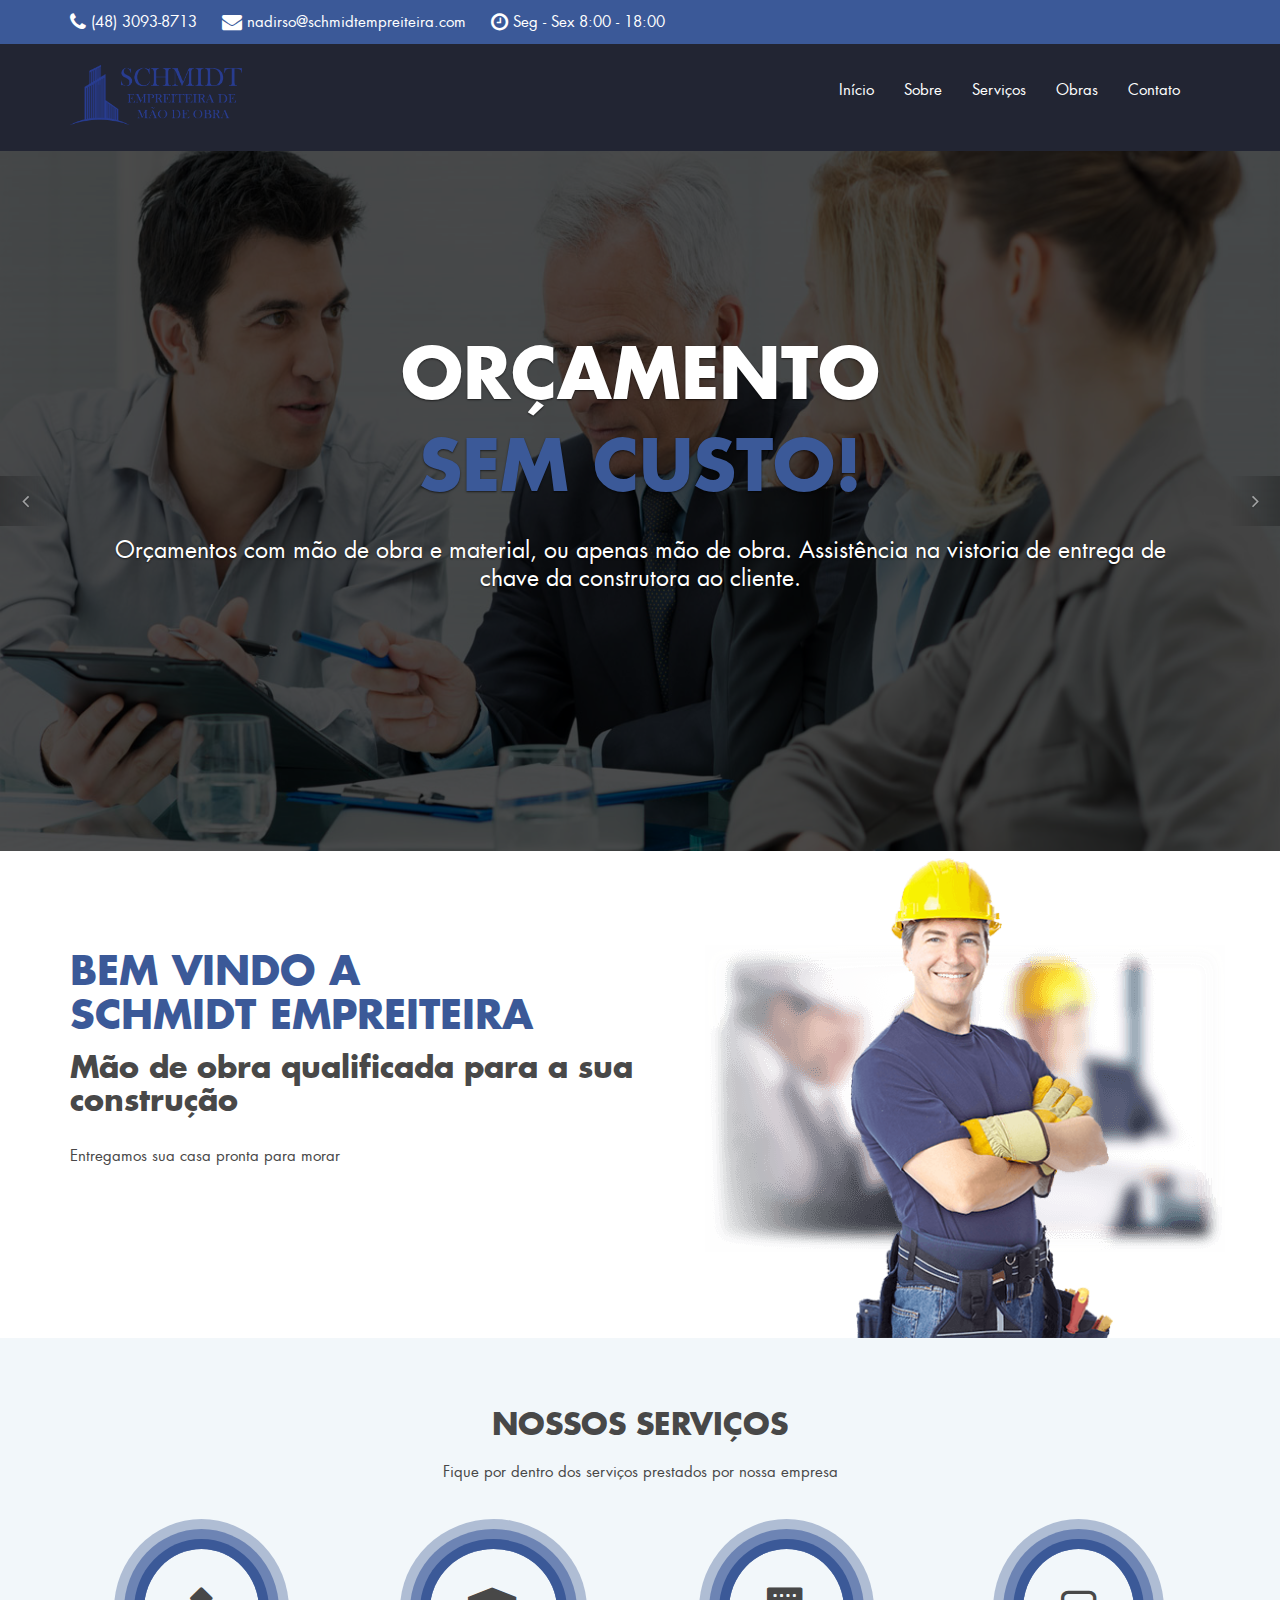
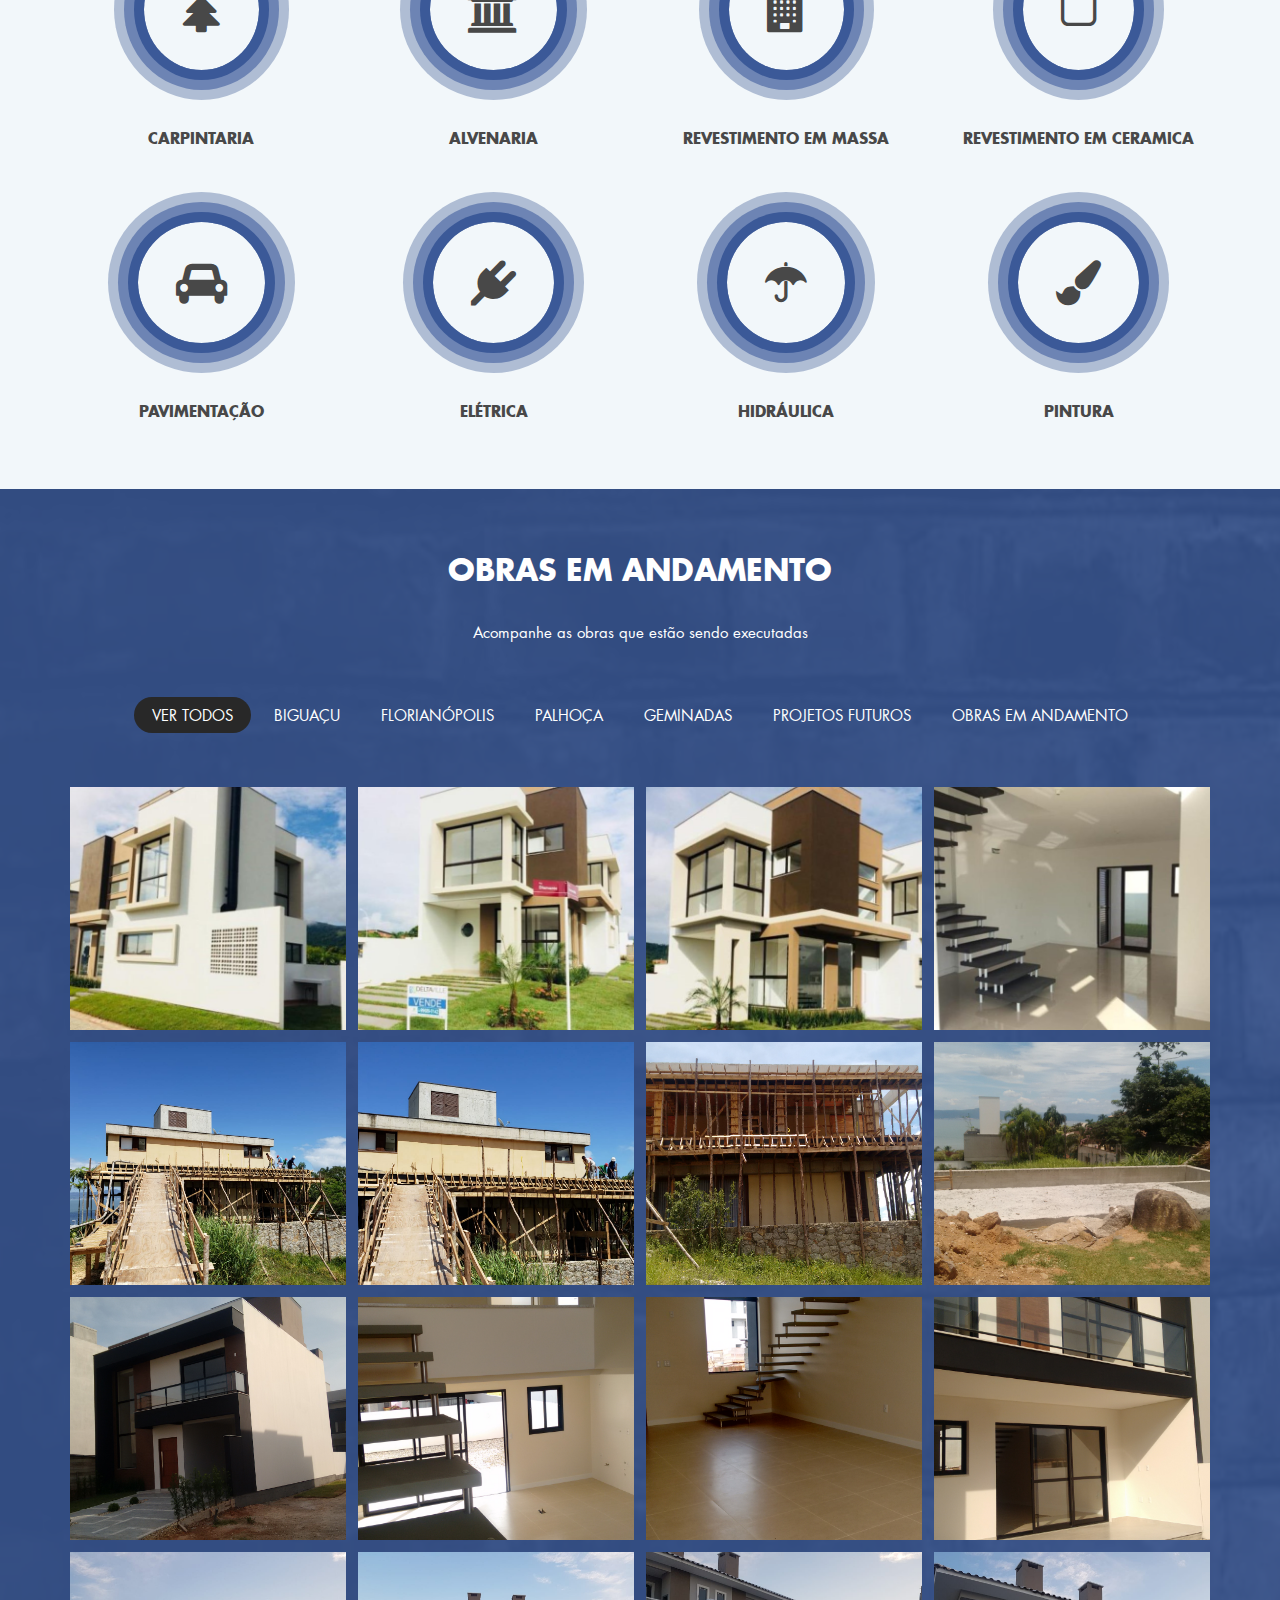
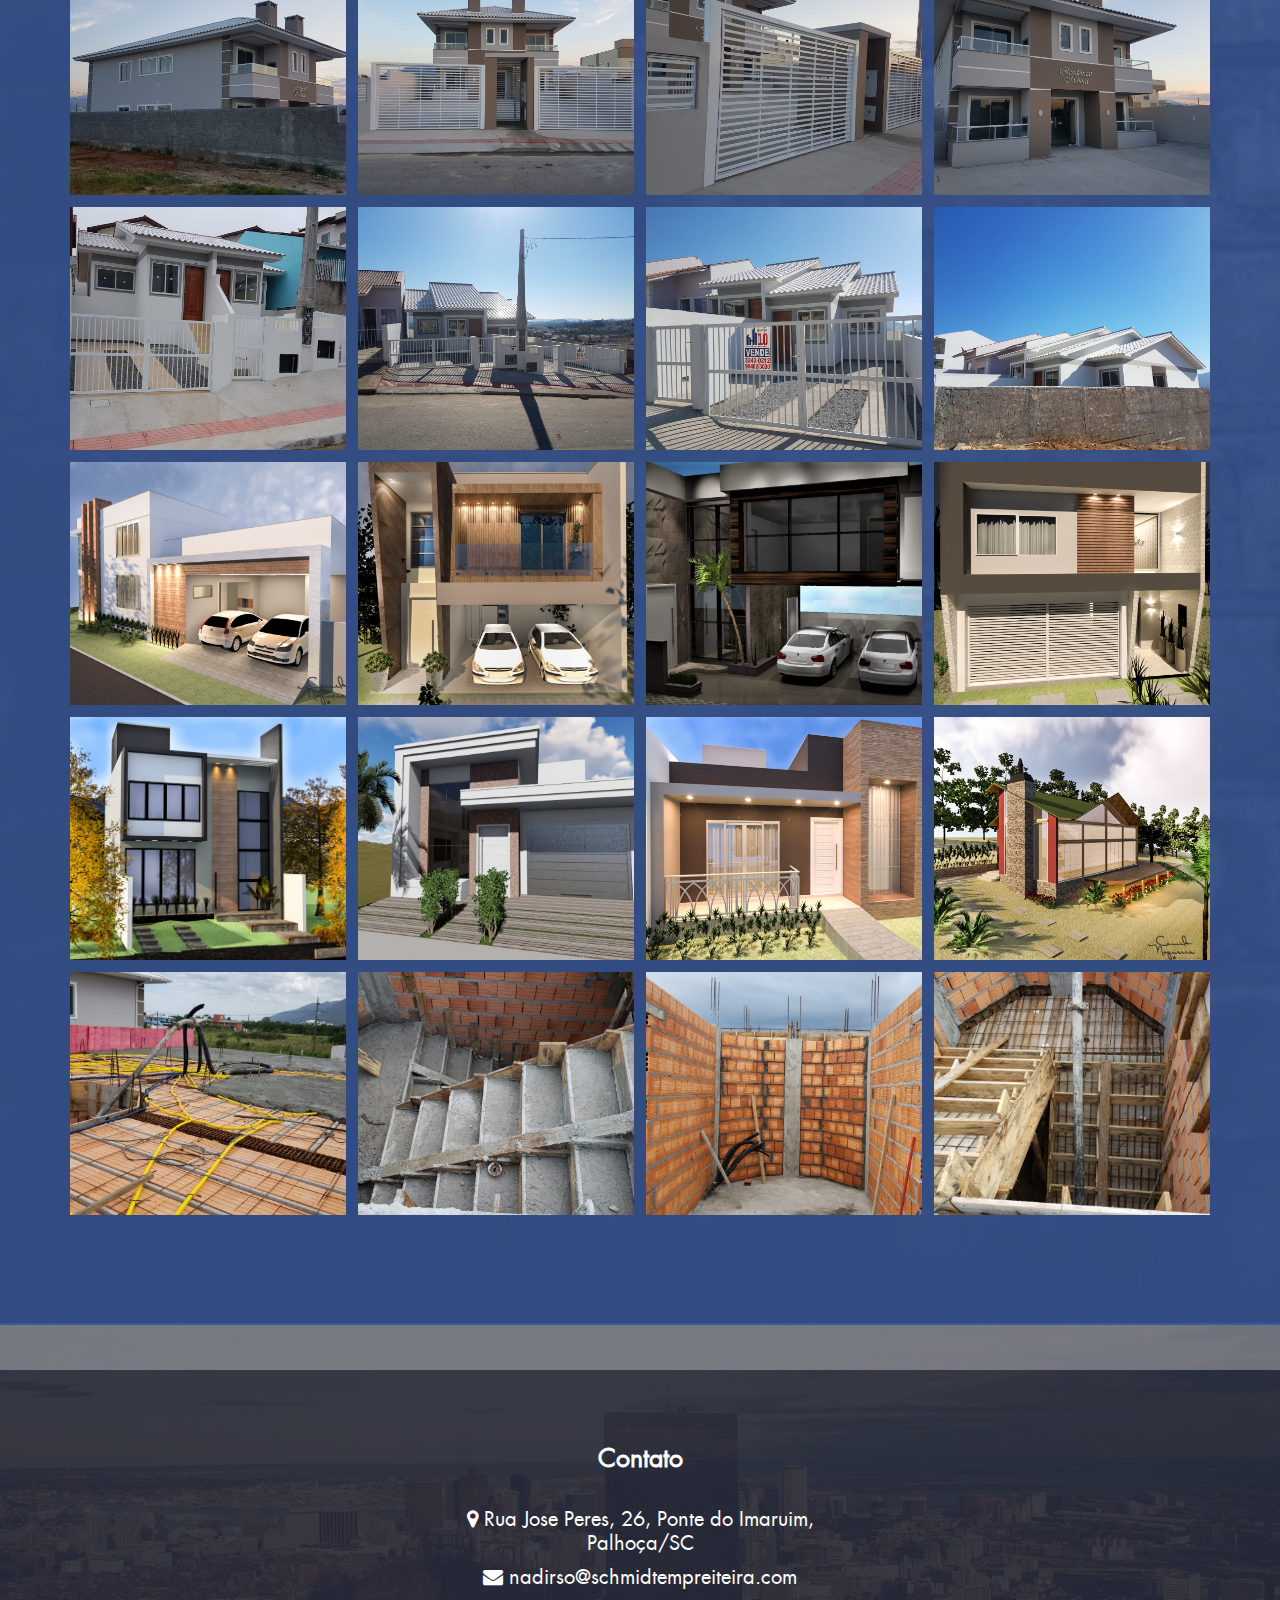
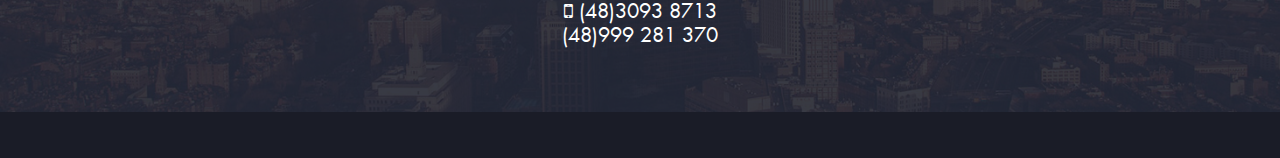
<file: index.html>
<!DOCTYPE html>
<!--[if IE 8]> <html lang="en" class="ie8"> <![endif]-->
<!--[if !IE]><!--> <html lang="en"> <!--<![endif]-->
    <head>
        <meta charset="utf-8">
        <title>Schmidt Empreiteira</title>
        <!-- Mobile Specific Meta -->
        <meta name="viewport" content="width=device-width, initial-scale=1, maximum-scale=1">
        <!-- Custom Fonts -->
        <link rel="stylesheet" href="custom-font/fonts.css" />
        <!-- Bootstrap -->
        <link rel="stylesheet" href="css/bootstrap.min.css" />
        <!-- Font Awesome -->
        <link rel="stylesheet" href="css/font-awesome.min.css" />
        <!-- Bootsnav -->
        <link rel="stylesheet" href="css/bootsnav.css">
        <!-- Fancybox -->
        <link rel="stylesheet" type="text/css" href="css/jquery.fancybox.css?v=2.1.5" media="screen" />	
        <!-- Custom stylesheet -->
        <link rel="stylesheet" href="css/custom.css" />

        <link rel="icon" type="img/ico" href="images/favicon.ico">
        <!--[if lt IE 9]>
                <script src="http://html5shim.googlecode.com/svn/trunk/html5.js"></script>
        <![endif]-->
    </head>
    <body>

        <!-- Preloader -->

        <div id="loading">
            <div id="loading-center">
                <div id="loading-center-absolute">
                    <div class="object"></div>
                    <div class="object"></div>
                    <div class="object"></div>
                    <div class="object"></div>
                    <div class="object"></div>
                    <div class="object"></div>
                    <div class="object"></div>
                    <div class="object"></div>
                    <div class="object"></div>
                    <div class="object"></div>
                </div>
            </div>
        </div>

        <!--End off Preloader -->

        <!-- Header -->
        <header>
            <!-- Top Navbar -->
            <div class="top_nav">
                <div class="container">
                    <ul class="list-inline info" align="center">
                        <li><a href="#"><span class="fa fa-phone"></span> (48) 3093-8713</a></li>
                        <li><a href="#"><span class="fa fa-envelope"></span> nadirso@schmidtempreiteira.com</a></li>
                        <li><a href="#"><span class="fa fa-clock-o"></span> Seg - Sex 8:00 - 18:00</a></li>
                    </ul>
                    <!--   <ul class="list-inline social_icon">
                     
                        <li><a href=""><span class="fa fa-facebook"></span></a></li>
                        <li><a href=""><span class="fa fa-twitter"></span></a></li>
                        <li><a href=""><span class="fa fa-behance"></span></a></li>
                        <li><a href=""><span class="fa fa-dribbble"></span></a></li>
                        <li><a href=""><span class="fa fa-linkedin"></span></a></li>
                        <li><a href=""><span class="fa fa-youtube"></span></a></li>4
                        
                    </ul>	-->		
                </div>
            </div><!-- Top Navbar end -->

            <!-- Navbar -->
            <nav class="navbar bootsnav">
                <!-- Top Search -->
               <!-- <div class="top-search">
                    <div class="container">
                        <div class="input-group">
                            <span class="input-group-addon"><i class="fa fa-search"></i></span>
                            <input type="text" class="form-control" placeholder="Search">
                            <span class="input-group-addon close-search"><i class="fa fa-times"></i></span>
                        </div>
                    </div>
                </div>-->

                <div class="container">
                    <!-- Atribute Navigation -->
                    <div class="attr-nav">
                       <!-- <ul>
                            <li class="search"><a href="#"><i class="fa fa-search"></i></a></li>
                        </ul>-->
                    </div>
                    <!-- Header Navigation -->
                    <div class="navbar-header">
                        <button type="button" class="navbar-toggle" data-toggle="collapse" data-target="#navbar-menu">
                            <i class="fa fa-bars"></i>
                        </button>
                        <a class="navbar-brand" href=""><img class="logo" src="images/logo.png" alt=""></a>
                    </div>
                    <!-- Navigation -->
                    <div class="collapse navbar-collapse" id="navbar-menu">
                        <ul class="nav navbar-nav menu">
                            <li><a href="">Início</a></li>                    
                            <li><a href="#about">Sobre</a></li>
                            <li><a href="#services">Serviços</a></li>
                            <li><a href="#portfolio">Obras</a></li>
                            <li><a href="#contact_form">Contato</a></li>
                        </ul>
                    </div>
                </div>   
            </nav><!-- Navbar end -->
        </header><!-- Header end -->


        <section id="home" class="home">
            <!-- Carousel -->
            <div id="carousel" class="carousel slide" data-ride="carousel">
                <!-- Carousel-inner -->
                <div class="carousel-inner" role="listbox">
                    <div class="item active">
                        <img src="images/slider_img.jpg" alt="Construction">
                        <div class="overlay">
                            <div class="carousel-caption">
                                <br><br><br><br>
                                <h1>Orçamento</h1>
                                <h1 class="second_heading">Sem Custo!</h1>
                                <p>Orçamentos com mão de obra e material, ou apenas mão  de obra.
                                Assistência  na vistoria de entrega de chave da construtora ao cliente.
                                </p>
                               <!--<a  class="btn know_btn">know more</a>
                                <a  class="btn know_btn">view project</a>-->
                            </div>					
                        </div>
                    </div>
                    <div class="item">
                        <img src="images/slider_img2.jpg" alt="Construction">
                        <div class="overlay">
                            <div class="carousel-caption">
                                <br><br><br><br>
                                <h1>Mão de obra</h1>
                                <h1 class="second_heading">Qualificada</h1>
                                <p>Especializada em construção e reformas de pequeno, médio e grande porte.
                                Tenha a disposição uma equipe de proficionais experientes e aǵeis.
                                </p>
                                <!--<a  class="btn know_btn">know more</a>
                                <a  class="btn know_btn">view project</a>-->
                            </div>					
                        </div>
                    </div>
                    <!-- <div class="item">
                        <img src="images/slider_img3.jpg" alt="Construction">
                        <div class="overlay">
                            <div class="carousel-caption">
                                <br><br><br><br>
                                <h1>Assistência</h1>
                                <h1 class="second_heading">Diferenciada</h1>
                                <p>Auxiliamos na vistoria e na entrega das chaves da sua casa ou apartamento
                                da construtora até você, sem burocracias e demora!
                                </p>
                            </div>					
                        </div>
                    </div> -->
                </div><!-- Carousel-inner end -->



                <!-- Controls -->
                <a class="left carousel-control" href="#carousel" role="button" data-slide="prev">
                    <span class="fa fa-angle-left" aria-hidden="true"></span>
                    <span class="sr-only">Anterior</span>
                </a>
                <a class="right carousel-control" href="#carousel" role="button" data-slide="next">
                    <span class="fa fa-angle-right" aria-hidden="true"></span>
                    <span class="sr-only">Próximo</span>
                </a>
            </div><!-- Carousel end-->

        </section>


        <!-- About -->
        <section id="about">
            <div class="container about_bg">
                <div class="row">
                    <div class="col-lg-7 col-md-6">
                        <div class="about_content">
                            <h2>Bem vindo a <br>Schmidt Empreiteira</h2>
                            <h3>Mão de obra qualificada para a sua construção</h3>
                            <p>Entregamos sua casa pronta para morar</p>
                            <p></p>
                           <!-- <a  class="btn know_btn">know more</a>-->
                        </div>
                    </div>
                    <div class="col-lg-3 col-md-6 col-lg-offset-1">
                        <div class="about_banner">
                            <img src="images/man.png" alt="" />
                        </div>
                    </div>
                </div>
            </div>
        </section><!-- About end -->

        <!-- Why us -->
        <section id="why_us">
            <div class="container text-center">
                <div class="row">
                    <div class="col-md-8 col-md-offset-2">
                        <div class="head_title">
                            <h2>Nossos Serviços</h2>
                            <p>Fique por dentro dos serviços prestados por nossa empresa</p>
                        </div>
                    </div>
                </div>
                <div class="row">
                    <div class="col-md-3 col-sm-6">
                        <div class="why_us_item">
                            <span class="fa fa-tree"></span>
                            <h4>Carpintaria</h4>
                            <!-- <p>Algum texto aqui</p> -->
                        </div>
                    </div>
                    <div class="col-md-3 col-sm-6">
                        <div class="why_us_item">
                            <span class="fa fa-university"></span>
                            <h4>Alvenaria</h4>
                            <!-- <p>Algum texto aqui</p> -->
                        </div>
                    </div>
                    <div class="col-md-3 col-sm-6">
                        <div class="why_us_item">
                            <span class="fa fa-building"></span>
                            <h4>Revestimento em massa</h4>
                            <!-- <p>Algum texto aqui</p> -->
                        </div>
                    </div>
                    <div class="col-md-3 col-sm-6">
                        <div class="why_us_item">
                            <span class="fa fa-square-o"></span>
                            <h4>Revestimento em ceramica</h4>
                            <!-- <p>Algum texto aqui</p> -->
                        </div>
                    </div>
                </div>
                <div class="row">
                    <div class="col-md-3 col-sm-6">
                        <div class="why_us_item">
                            <span class="fa fa-car"></span>
                            <h4>Pavimentação</h4>
                             <!-- <p>Algum texto aqui</p> -->
                        </div>
                    </div>
                    <div class="col-md-3 col-sm-6">
                        <div class="why_us_item">
                            <span class="fa fa-plug"></span>
                            <h4>Elétrica</h4>
                            <!-- <p>Algum texto aqui</p> -->
                        </div>
                    </div>
                    <div class="col-md-3 col-sm-6">
                        <div class="why_us_item">
                            <span class="fa fa-umbrella"></span>
                            <h4>Hidráulica</h4>
                            <!-- <p>Algum texto aqui</p> -->

                        </div>
                    </div>
                    <div class="col-md-3 col-sm-6">
                        <div class="why_us_item">
                            <span class="fa fa-paint-brush"></span>
                            <h4>Pintura</h4>
                            <!-- <p>Algum texto aqui</p> -->
                        </div>
                    </div>
                </div>
            </div>
        </section><!-- Why us end -->

        <!-- Services -->
       <!-- <section id="services">
            <div class="container">
                <h2>OUR SERVICES</h2>
                <div class="row">
                    <div class="col-md-4">
                        <div class="service_item">
                            <img src="images/service_img1.jpg" alt="Our Services" />
                            <h3>CONSTRUCTION MANAGEMENT</h3>
                            <p>Nemo enim ipsam voluptatem quia voluptas sit aspernatur aut odit aut fugit, sed quia consequuntur magni dolores eos qui ratione voluptatem sequi nesciunt. Neque porro quisquam est, qui dolorem ipsum quia dolor sit amet, consectetur, adipisci velit,</p>
                            <a href="#services" class="btn know_btn">know more</a>
                        </div>
                    </div>
                    <div class="col-md-4">
                        <div class="service_item">
                            <img src="images/service_img2.jpg" alt="Our Services" />
                            <h3>RENOVATION</h3>
                            <p>Nemo enim ipsam voluptatem quia voluptas sit aspernatur aut odit aut fugit, sed quia consequuntur magni dolores eos qui ratione voluptatem sequi nesciunt. Neque porro quisquam est, qui dolorem ipsum quia dolor sit amet, consectetur, adipisci velit,</p>
                            <a href="#services" class="btn know_btn">know more</a>
                        </div>
                    </div>
                    <div class="col-md-4">
                        <div class="service_item">
                            <img src="images/service_img3.jpg" alt="Our Services" />
                            <h3>ARCHITECTURE</h3>
                            <p>Nemo enim ipsam voluptatem quia voluptas sit aspernatur aut odit aut fugit, sed quia consequuntur magni dolores eos qui ratione voluptatem sequi nesciunt. Neque porro quisquam est, qui dolorem ipsum quia dolor sit amet, consectetur, adipisci velit,</p>
                            <a href="#services" class="btn know_btn">know more</a>
                        </div>
                    </div>
                </div>
            </div>-->
        </section><!-- Services end -->

        <!-- Portfolio -->
        <section id="portfolio">
            <div class="container portfolio_area text-center">
                <h2>Obras em andamento</h2>
                <p>Acompanhe as obras que estão sendo executadas</p>

                <div id="filters">  
                    <button class="button is-checked" data-filter="*">Ver Todos</button>
                    <button class="button" data-filter=".biguacu">Biguaçu</button>
                    <button class="button" data-filter=".fpolis">Florianópolis</button>
                    <button class="button" data-filter=".palhoca">Palhoça</button>
                    <button class="button" data-filter=".geminadas">Geminadas</button>
                    <button class="button" data-filter=".futuros">Projetos Futuros</button>
                    <button class="button" data-filter=".andamento">Obras em Andamento</button>
                </div>
                <!-- Portfolio grid -->		
                <div class="grid">
                    <div class="grid-sizer"></div>
                    <!-- <div class="grid-item grid-item--width2 grid-item--height2 buildings plumbing interior">
                        <img alt="" src="images/portfolio/1.jpg" >
                        <div class="portfolio_hover_area">
                            <a class="fancybox" href="images/portfolio/1.jpg" data-fancybox-group="gallery" title="Lorem ipsum dolor sit amet"><span class="fa fa-search"></span></a>
                        </div>  
                    </div> -->


                    <!-- biguacu -->

                    <div class="grid-item biguacu">
                        <img alt="" src="images/portfolio/brisas/1.jpg" >
                        <div class="portfolio_hover_area">
                            <a class="fancybox" href="images/portfolio/brisas/1.jpg" data-fancybox-group="gallery" title=""><span class="fa fa-search"></span></a>
                            <!--<a href="#"><span class="fa fa-link"></span></a>-->
                        </div>   
                    </div>
                    <div class="grid-item biguacu">
                        <img alt="" src="images/portfolio/brisas/2.jpg" >
                        <div class="portfolio_hover_area">
                            <a class="fancybox" href="images/portfolio/brisas/2.jpg" data-fancybox-group="gallery" title=""><span class="fa fa-search"></span></a>
                            <!--<a href="#"><span class="fa fa-link"></span></a>-->
                        </div>   
                    </div>
                    <div class="grid-item biguacu">
                        <img alt="" src="images/portfolio/brisas/3.jpg" >
                        <div class="portfolio_hover_area">
                            <a class="fancybox" href="images/portfolio/brisas/3.jpg" data-fancybox-group="gallery" title=""><span class="fa fa-search"></span></a>
                            <!--<a href="#"><span class="fa fa-link"></span></a>-->
                        </div>   
                    </div>
                    <div class="grid-item biguacu">
                        <img alt="" src="images/portfolio/brisas/4.jpg" >
                        <div class="portfolio_hover_area">
                            <a class="fancybox" href="images/portfolio/brisas/4.jpg" data-fancybox-group="gallery" title=""><span class="fa fa-search"></span></a>
                            <!--<a href="#"><span class="fa fa-link"></span></a>-->
                        </div>   
                    </div>

                     <!-- fpolis -->

                     <div class="grid-item fpolis">
                        <img alt="" src="images/portfolio/cacupe/1.jpg" >
                        <div class="portfolio_hover_area">
                            <a class="fancybox" href="images/portfolio/cacupe/1.jpg" data-fancybox-group="gallery" title=""><span class="fa fa-search"></span></a>
                            <!--<a href="#"><span class="fa fa-link"></span></a>-->
                        </div>   
                    </div>
                    <div class="grid-item fpolis">
                        <img alt="" src="images/portfolio/cacupe/2.jpg" >
                        <div class="portfolio_hover_area">
                            <a class="fancybox" href="images/portfolio/cacupe/2.jpg" data-fancybox-group="gallery" title=""><span class="fa fa-search"></span></a>
                            <!--<a href="#"><span class="fa fa-link"></span></a>-->
                        </div>   
                    </div>
                    <div class="grid-item fpolis">
                        <img alt="" src="images/portfolio/cacupe/3.jpg" >
                        <div class="portfolio_hover_area">
                            <a class="fancybox" href="images/portfolio/cacupe/3.jpg" data-fancybox-group="gallery" title=""><span class="fa fa-search"></span></a>
                            <!--<a href="#"><span class="fa fa-link"></span></a>-->
                        </div>   
                    </div>
                    <div class="grid-item fpolis">
                        <img alt="" src="images/portfolio/cacupe/4.jpg" >
                        <div class="portfolio_hover_area">
                            <a class="fancybox" href="images/portfolio/cacupe/4.jpg" data-fancybox-group="gallery" title=""><span class="fa fa-search"></span></a>
                            <!--<a href="#"><span class="fa fa-link"></span></a>-->
                        </div>   
                    </div>

                     <!-- biguacu -->

                     <div class="grid-item biguacu">
                        <img alt="" src="images/portfolio/garden/1.jpg" >
                        <div class="portfolio_hover_area">
                            <a class="fancybox" href="images/portfolio/garden/1.jpg" data-fancybox-group="gallery" title=""><span class="fa fa-search"></span></a>
                            <!--<a href="#"><span class="fa fa-link"></span></a>-->
                        </div>   
                    </div>
                    <div class="grid-item biguacu">
                        <img alt="" src="images/portfolio/garden/2.jpg" >
                        <div class="portfolio_hover_area">
                            <a class="fancybox" href="images/portfolio/garden/2.jpg" data-fancybox-group="gallery" title=""><span class="fa fa-search"></span></a>
                            <!--<a href="#"><span class="fa fa-link"></span></a>-->
                        </div>   
                    </div>
                    <div class="grid-item biguacu">
                        <img alt="" src="images/portfolio/garden/3.jpg" >
                        <div class="portfolio_hover_area">
                            <a class="fancybox" href="images/portfolio/garden/3.jpg" data-fancybox-group="gallery" title=""><span class="fa fa-search"></span></a>
                            <!--<a href="#"><span class="fa fa-link"></span></a>-->
                        </div>   
                    </div>
                    <div class="grid-item biguacu">
                        <img alt="" src="images/portfolio/garden/4.jpg" >
                        <div class="portfolio_hover_area">
                            <a class="fancybox" href="images/portfolio/garden/4.jpg" data-fancybox-group="gallery" title=""><span class="fa fa-search"></span></a>
                            <!--<a href="#"><span class="fa fa-link"></span></a>-->
                        </div>   
                    </div>

                     <!-- palhoca -->

                     <div class="grid-item palhoca">
                        <img alt="" src="images/portfolio/novapalhoca/1.jpg" >
                        <div class="portfolio_hover_area">
                            <a class="fancybox" href="images/portfolio/novapalhoca/1.jpg" data-fancybox-group="gallery" title=""><span class="fa fa-search"></span></a>
                            <!--<a href="#"><span class="fa fa-link"></span></a>-->
                        </div>   
                    </div>
                    <div class="grid-item palhoca">
                        <img alt="" src="images/portfolio/novapalhoca/2.jpg" >
                        <div class="portfolio_hover_area">
                            <a class="fancybox" href="images/portfolio/novapalhoca/2.jpg" data-fancybox-group="gallery" title=""><span class="fa fa-search"></span></a>
                            <!--<a href="#"><span class="fa fa-link"></span></a>-->
                        </div>   
                    </div>
                    <div class="grid-item palhoca">
                        <img alt="" src="images/portfolio/novapalhoca/3.jpg" >
                        <div class="portfolio_hover_area">
                            <a class="fancybox" href="images/portfolio/novapalhoca/3.jpg" data-fancybox-group="gallery" title=""><span class="fa fa-search"></span></a>
                            <!--<a href="#"><span class="fa fa-link"></span></a>-->
                        </div>   
                    </div>
                    <div class="grid-item palhoca">
                        <img alt="" src="images/portfolio/novapalhoca/4.jpg" >
                        <div class="portfolio_hover_area">
                            <a class="fancybox" href="images/portfolio/novapalhoca/4.jpg" data-fancybox-group="gallery" title=""><span class="fa fa-search"></span></a>
                            <!--<a href="#"><span class="fa fa-link"></span></a>-->
                        </div>   
                    </div>

                     <!-- geminadas -->

                     <div class="grid-item geminadas">
                        <img alt="" src="images/portfolio/geminadas/1.jpg" >
                        <div class="portfolio_hover_area">
                            <a class="fancybox" href="images/portfolio/geminadas/1.jpg" data-fancybox-group="gallery" title=""><span class="fa fa-search"></span></a>
                            <!--<a href="#"><span class="fa fa-link"></span></a>-->
                        </div>   
                    </div>
                    <div class="grid-item geminadas">
                        <img alt="" src="images/portfolio/geminadas/2.jpg" >
                        <div class="portfolio_hover_area">
                            <a class="fancybox" href="images/portfolio/geminadas/2.jpg" data-fancybox-group="gallery" title=""><span class="fa fa-search"></span></a>
                            <!--<a href="#"><span class="fa fa-link"></span></a>-->
                        </div>   
                    </div>
                    <div class="grid-item geminadas">
                        <img alt="" src="images/portfolio/geminadas/3.jpg" >
                        <div class="portfolio_hover_area">
                            <a class="fancybox" href="images/portfolio/geminadas/3.jpg" data-fancybox-group="gallery" title=""><span class="fa fa-search"></span></a>
                            <!--<a href="#"><span class="fa fa-link"></span></a>-->
                        </div>   
                    </div>
                    <div class="grid-item geminadas">
                        <img alt="" src="images/portfolio/geminadas/4.jpg" >
                        <div class="portfolio_hover_area">
                            <a class="fancybox" href="images/portfolio/geminadas/4.jpg" data-fancybox-group="gallery" title=""><span class="fa fa-search"></span></a>
                            <!--<a href="#"><span class="fa fa-link"></span></a>-->
                        </div>   
                    </div>

                     <!-- futuros -->

                     <div class="grid-item futuros">
                        <img alt="" src="images/portfolio/futuros/1.jpg" >
                        <div class="portfolio_hover_area">
                            <a class="fancybox" href="images/portfolio/futuros/1.jpg" data-fancybox-group="gallery" title=""><span class="fa fa-search"></span></a>
                            <!--<a href="#"><span class="fa fa-link"></span></a>-->
                        </div>   
                    </div>
                    <div class="grid-item futuros">
                        <img alt="" src="images/portfolio/futuros/2.jpg" >
                        <div class="portfolio_hover_area">
                            <a class="fancybox" href="images/portfolio/futuros/2.jpg" data-fancybox-group="gallery" title=""><span class="fa fa-search"></span></a>
                            <!--<a href="#"><span class="fa fa-link"></span></a>-->
                        </div>   
                    </div>
                    <div class="grid-item futuros">
                        <img alt="" src="images/portfolio/futuros/3.jpg" >
                        <div class="portfolio_hover_area">
                            <a class="fancybox" href="images/portfolio/futuros/3.jpg" data-fancybox-group="gallery" title=""><span class="fa fa-search"></span></a>
                            <!--<a href="#"><span class="fa fa-link"></span></a>-->
                        </div>   
                    </div>
                    <div class="grid-item futuros">
                        <img alt="" src="images/portfolio/futuros/4.jpg" >
                        <div class="portfolio_hover_area">
                            <a class="fancybox" href="images/portfolio/futuros/4.jpg" data-fancybox-group="gallery" title=""><span class="fa fa-search"></span></a>
                            <!--<a href="#"><span class="fa fa-link"></span></a>-->
                        </div>   
                    </div>

                    
                    <div class="grid-item futuros">
                        <img alt="" src="images/portfolio/futuros/5.jpg" >
                        <div class="portfolio_hover_area">
                            <a class="fancybox" href="images/portfolio/futuros/5.jpg" data-fancybox-group="gallery" title=""><span class="fa fa-search"></span></a>
                            <!--<a href="#"><span class="fa fa-link"></span></a>-->
                        </div>   
                    </div>
                    <div class="grid-item futuros">
                        <img alt="" src="images/portfolio/futuros/6.jpg" >
                        <div class="portfolio_hover_area">
                            <a class="fancybox" href="images/portfolio/futuros/6.jpg" data-fancybox-group="gallery" title=""><span class="fa fa-search"></span></a>
                            <!--<a href="#"><span class="fa fa-link"></span></a>-->
                        </div>   
                    </div>
                    <div class="grid-item futuros">
                        <img alt="" src="images/portfolio/futuros/7.jpg" >
                        <div class="portfolio_hover_area">
                            <a class="fancybox" href="images/portfolio/futuros/7.jpg" data-fancybox-group="gallery" title=""><span class="fa fa-search"></span></a>
                            <!--<a href="#"><span class="fa fa-link"></span></a>-->
                        </div>   
                    </div>
                    <div class="grid-item futuros">
                        <img alt="" src="images/portfolio/futuros/8.jpg" >
                        <div class="portfolio_hover_area">
                            <a class="fancybox" href="images/portfolio/futuros/8.jpg" data-fancybox-group="gallery" title=""><span class="fa fa-search"></span></a>
                            <!--<a href="#"><span class="fa fa-link"></span></a>-->
                        </div>   
                    </div>

                    <div class="grid-item andamento">
                        <img alt="" src="images/portfolio/andamento/1.jpg" >
                        <div class="portfolio_hover_area">
                            <a class="fancybox" href="images/portfolio/andamento/1.jpg" data-fancybox-group="gallery" title=""><span class="fa fa-search"></span></a>
                            <!--<a href="#"><span class="fa fa-link"></span></a>-->
                        </div>   
                    </div>
                    <div class="grid-item andamento">
                        <img alt="" src="images/portfolio/andamento/2.jpg" >
                        <div class="portfolio_hover_area">
                            <a class="fancybox" href="images/portfolio/andamento/2.jpg" data-fancybox-group="gallery" title=""><span class="fa fa-search"></span></a>
                            <!--<a href="#"><span class="fa fa-link"></span></a>-->
                        </div>   
                    </div>
                    <div class="grid-item andamento">
                        <img alt="" src="images/portfolio/andamento/3.jpg" >
                        <div class="portfolio_hover_area">
                            <a class="fancybox" href="images/portfolio/andamento/3.jpg" data-fancybox-group="gallery" title=""><span class="fa fa-search"></span></a>
                            <!--<a href="#"><span class="fa fa-link"></span></a>-->
                        </div>   
                    </div>
                    <div class="grid-item andamento">
                        <img alt="" src="images/portfolio/andamento/4.jpg" >
                        <div class="portfolio_hover_area">
                            <a class="fancybox" href="images/portfolio/andamento/4.jpg" data-fancybox-group="gallery" title=""><span class="fa fa-search"></span></a>
                            <!--<a href="#"><span class="fa fa-link"></span></a>-->
                        </div>   
                    </div>


             
                </div><!-- Portfolio grid end -->
            </div>
        </section><!-- Portfolio end -->

        <!-- Testimonial -->
        <!--<section id="testimonial">
            <div class="container text-center testimonial_area">
                <h2>Avaliação de Clientes</h2>
                <p>Veja aqui a opinião de alguns clientes sobre o nosso trabalho</p>

                <div class="row">
                    <div class="col-md-4">
                        <div class="testimonial_item">
                            <div class="testimonial_content text-left">
                                <p>Adorei o serviço! Ficou pronto antes do prometido, recomendo</p>
                            </div>
                            <img src="images/testimonial_img3.png" alt="Testimonial" />
                            <p class="worker_name">john smith</p>
                        </div>
                    </div>
                    <div class="col-md-4">
                        <div class="testimonial_item">
                            <div class="testimonial_content">
                                <p>Ótimo trabalho, gostei muito do que foi feito, estou muito satisfeito</p>
                            </div>
                            <img src="images/testimonial_img2.png" alt="Testimonial" />
                            <p class="worker_name">marcos josé</p>
                        </div>
                    </div>
                    <div class="col-md-4">
                        <div class="testimonial_item">
                            <div class="testimonial_content">
                                <p>Trabalho exercido com muita dedicação, estou satisfeito</p>
                            </div>
                            <img src="images/testimonial_img1.png" alt="Testimonial" />
                            <p class="worker_name">Aline Martins</p>
                        </div>
                    </div>
                </div>
            </div>
        </section>
        --><!-- Testimonial end -->

        <!-- Contact form -->
       <!-- <section id="contact_form">
            <div class="container">
                <div class="row">
                    <div class="col-md-6">
                        <h2>Do you have any questions?</h2>
                        <h2 class="second_heading">Feel free to contact us!</h2>
                    </div>
                    <form role="form" class="form-inline text-right col-md-6" >
                        <div class="form-group">
                            <input type="text" class="form-control" id="name" placeholder="Name">
                        </div>
                        <div class="form-group">
                            <input type="email" class="form-control" id="email" placeholder="Email">
                        </div>
                        <div class="form-group">
                            <textarea class="form-control" rows="5" id="msg" placeholder="Message"></textarea>
                        </div>
                        <button type="submit" class="btn submit_btn">Submit</button>
                    </form>				
                </div>
            </div>
        </section>-->
        <!-- Contact form end -->

        <!-- Footer -->
        <footer>
            <!-- Footer top -->
            <div class="container footer_top">
                <div class="row">
                    <div class="col-lg-4" >
                    </div>
                    <div class="col-lg-4" align="center">
                        <div class="footer_item">
                            <h4>Contato</h4>
                            <ul class="list-unstyled ">
                                <li><p><span class="fa fa-map-marker"></span>   Rua Jose Peres, 26, Ponte do Imaruim, Palhoça/SC</p></li>
                                <li><p><span class="fa fa-envelope"></span>   nadirso@schmidtempreiteira.com</p></li>
                                <li><p><span class="fa fa-mobile"></span>   (48)3093 8713 <br />(48)999 281 370</p></li>
                            </ul>
                        </div>
                    </div>
                </div>
            </div><!-- Footer top end -->

            <!-- Footer bottom -->
            <div class="footer_bottom text-center">
               <!-- <p class="wow fadeInRight">
                    Made with 
                    <i class="fa fa-heart"></i>
                    by 
                    <a target="_blank" href="http://bootstrapthemes.co">Bootstrap Themes</a> 
                    2016. All Rights Reserved
                </p>-->
            </div><!-- Footer bottom end -->
        </footer><!-- Footer end -->

        <!-- JavaScript -->
        <script src="js/jquery-1.12.1.min.js"></script>
        <script src="js/bootstrap.min.js"></script>

        <!-- Bootsnav js -->
        <script src="js/bootsnav.js"></script>

        <!-- JS Implementing Plugins -->
        <script src="js/isotope.js"></script>
        <script src="js/isotope-active.js"></script>
        <script src="js/jquery.fancybox.js?v=2.1.5"></script>

        <script src="js/jquery.scrollUp.min.js"></script>

        <script src="js/main.js"></script>
    </body>	
</html>
</file>
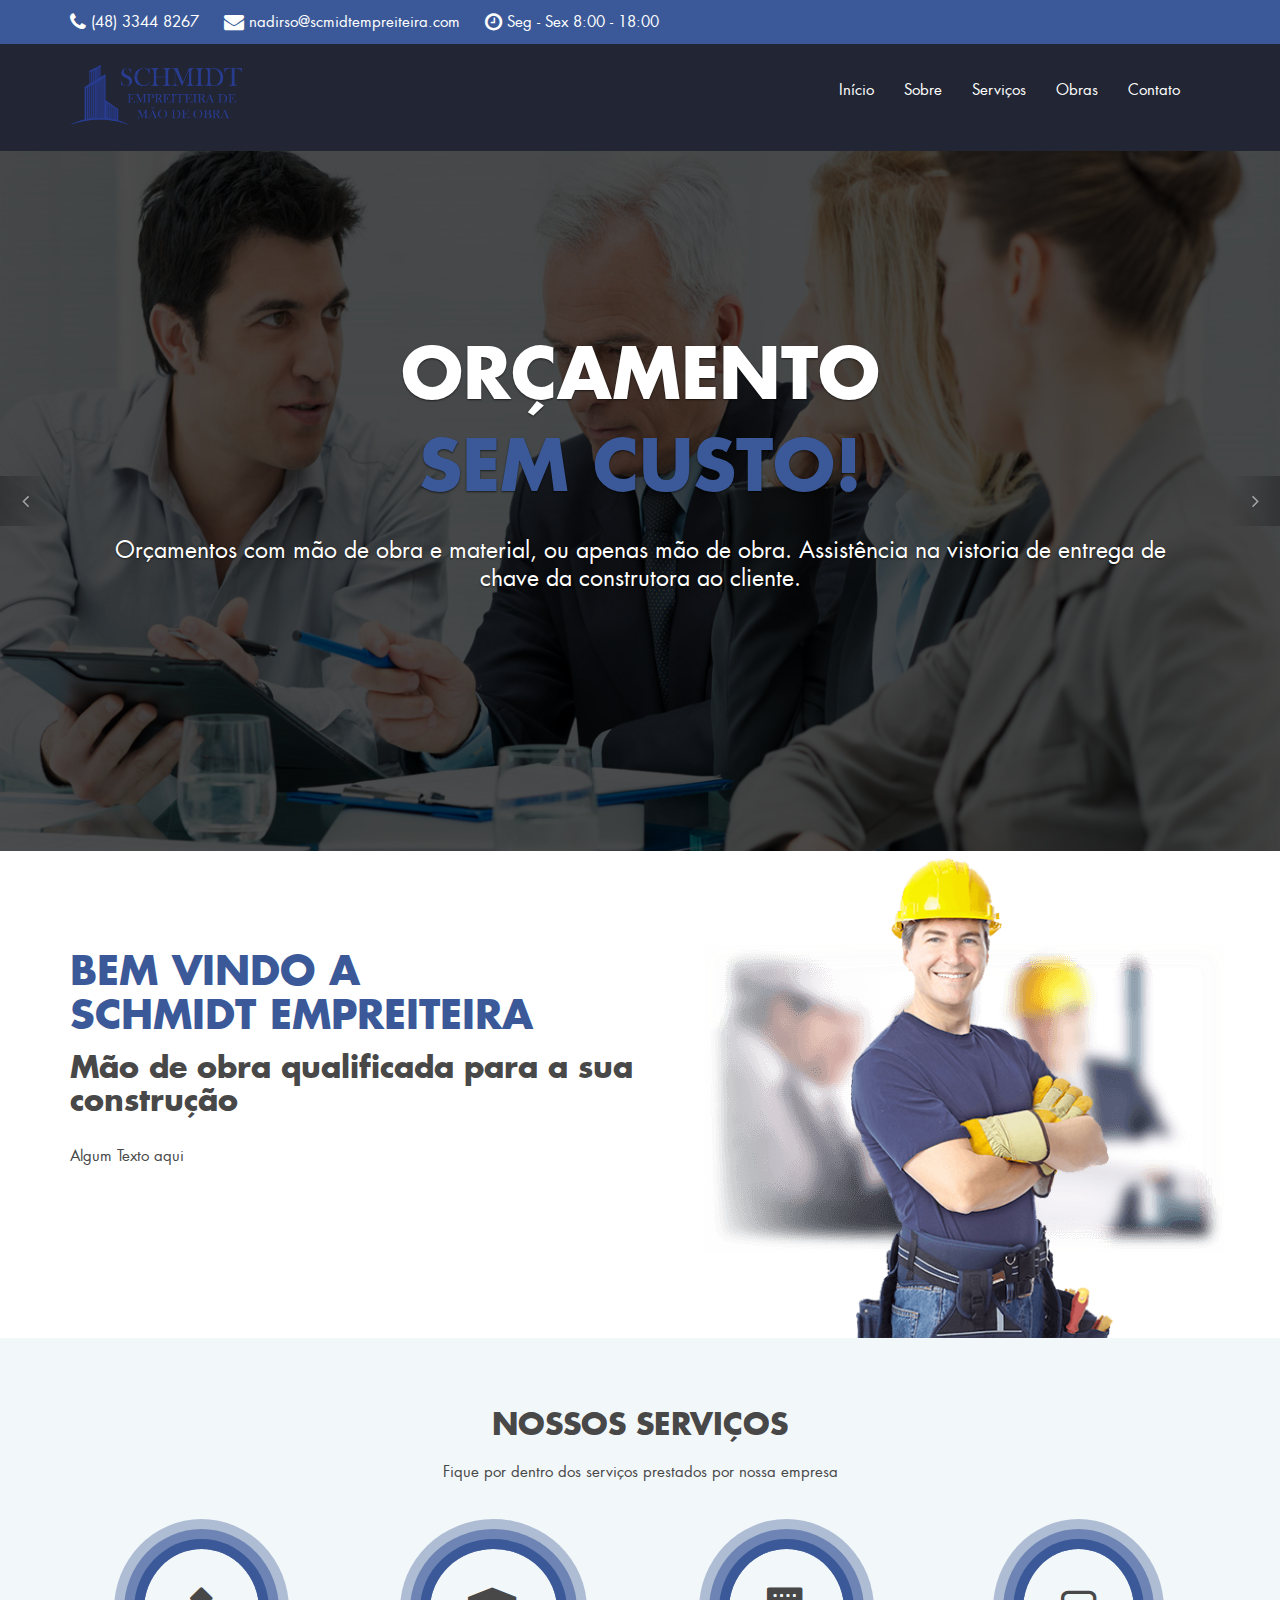
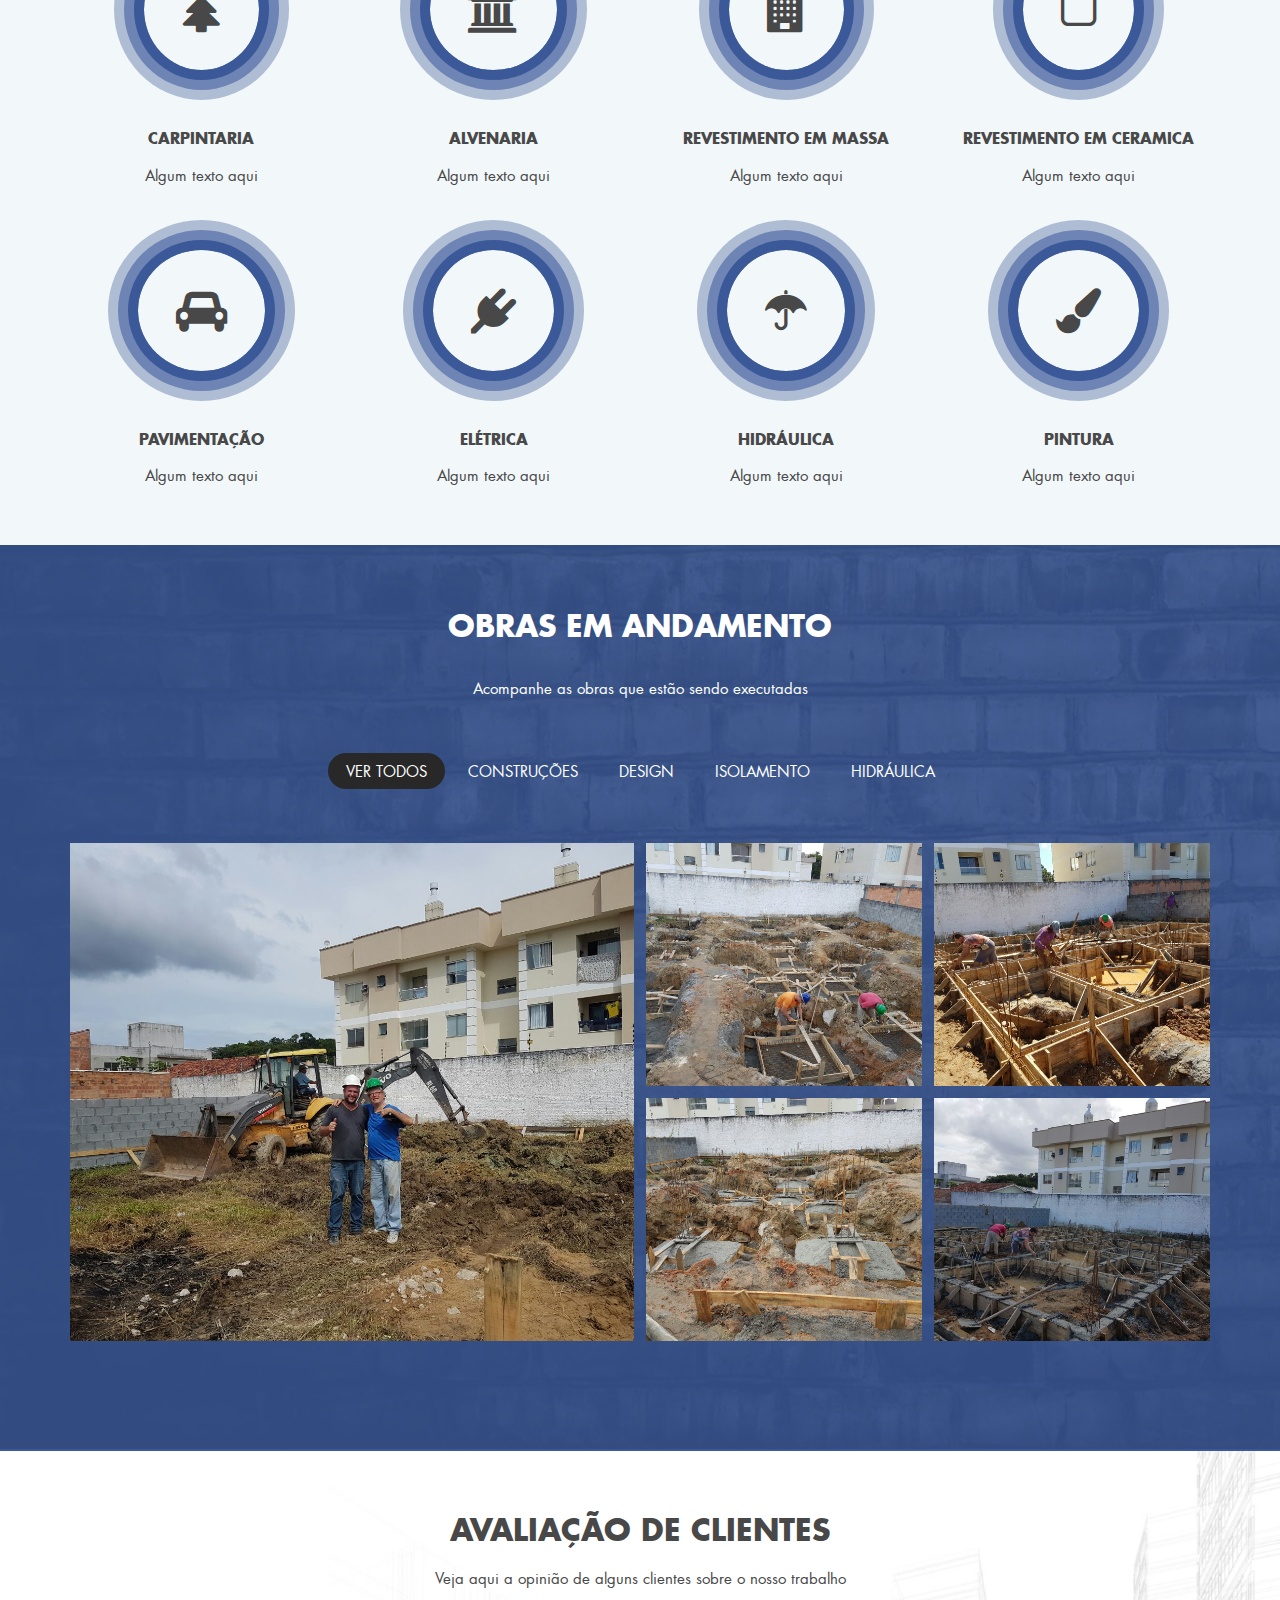
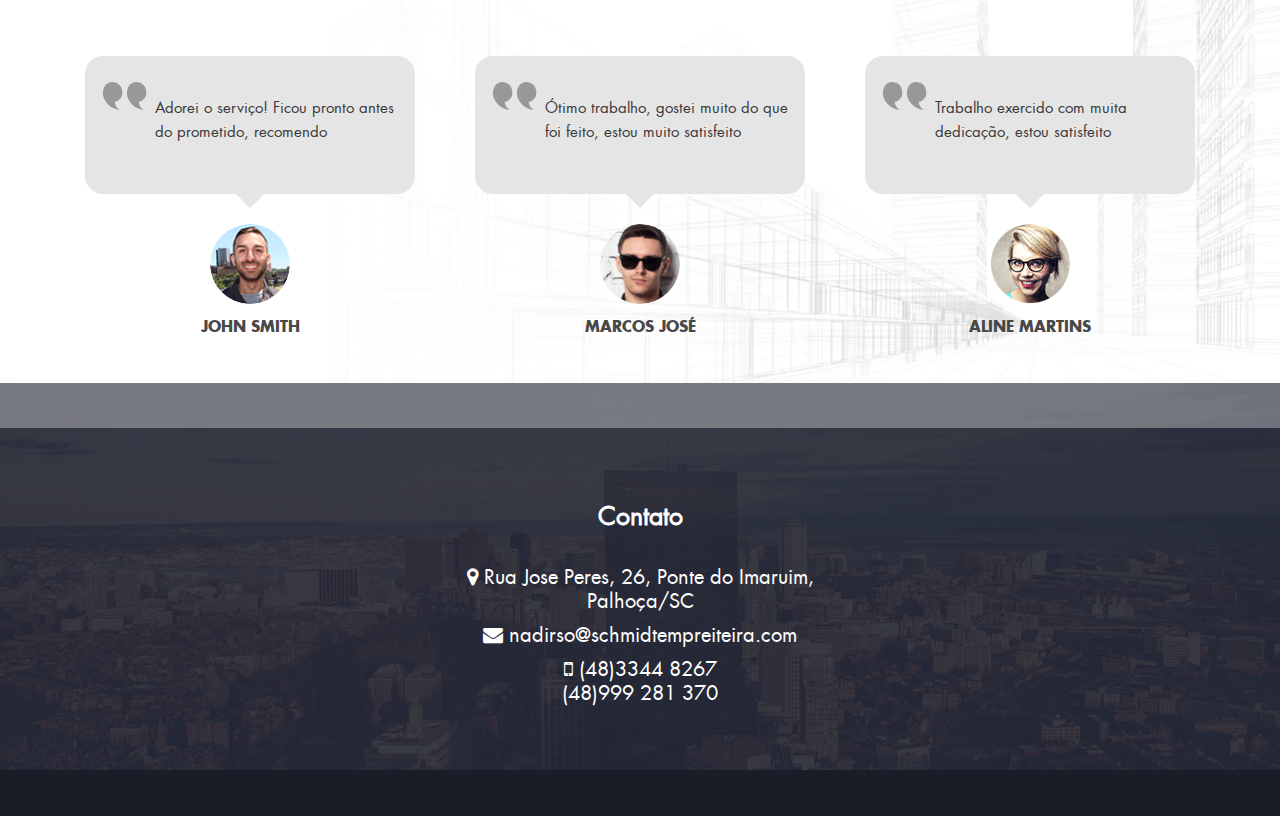
<file: index-site.html>
<!DOCTYPE html>
<!--[if IE 8]> <html lang="en" class="ie8"> <![endif]-->
<!--[if !IE]><!--> <html lang="en"> <!--<![endif]-->
    <head>
        <meta charset="utf-8">
        <title>Schmidt Empreiteira</title>
        <!-- Mobile Specific Meta -->
        <meta name="viewport" content="width=device-width, initial-scale=1, maximum-scale=1">
        <!-- Custom Fonts -->
        <link rel="stylesheet" href="custom-font/fonts.css" />
        <!-- Bootstrap -->
        <link rel="stylesheet" href="css/bootstrap.min.css" />
        <!-- Font Awesome -->
        <link rel="stylesheet" href="css/font-awesome.min.css" />
        <!-- Bootsnav -->
        <link rel="stylesheet" href="css/bootsnav.css">
        <!-- Fancybox -->
        <link rel="stylesheet" type="text/css" href="css/jquery.fancybox.css?v=2.1.5" media="screen" />	
        <!-- Custom stylesheet -->
        <link rel="stylesheet" href="css/custom.css" />
        <!--[if lt IE 9]>
                <script src="http://html5shim.googlecode.com/svn/trunk/html5.js"></script>
        <![endif]-->
    </head>
    <body>

        <!-- Preloader -->

        <div id="loading">
            <div id="loading-center">
                <div id="loading-center-absolute">
                    <div class="object"></div>
                    <div class="object"></div>
                    <div class="object"></div>
                    <div class="object"></div>
                    <div class="object"></div>
                    <div class="object"></div>
                    <div class="object"></div>
                    <div class="object"></div>
                    <div class="object"></div>
                    <div class="object"></div>
                </div>
            </div>
        </div>

        <!--End off Preloader -->

        <!-- Header -->
        <header>
            <!-- Top Navbar -->
            <div class="top_nav">
                <div class="container">
                    <ul class="list-inline info" align="center">
                        <li><a href="#"><span class="fa fa-phone"></span> (48) 3344 8267</a></li>
                        <li><a href="#"><span class="fa fa-envelope"></span> nadirso@scmidtempreiteira.com</a></li>
                        <li><a href="#"><span class="fa fa-clock-o"></span> Seg - Sex 8:00 - 18:00</a></li>
                    </ul>
                    <!--   <ul class="list-inline social_icon">
                     
                        <li><a href=""><span class="fa fa-facebook"></span></a></li>
                        <li><a href=""><span class="fa fa-twitter"></span></a></li>
                        <li><a href=""><span class="fa fa-behance"></span></a></li>
                        <li><a href=""><span class="fa fa-dribbble"></span></a></li>
                        <li><a href=""><span class="fa fa-linkedin"></span></a></li>
                        <li><a href=""><span class="fa fa-youtube"></span></a></li>4
                        
                    </ul>	-->		
                </div>
            </div><!-- Top Navbar end -->

            <!-- Navbar -->
            <nav class="navbar bootsnav">
                <!-- Top Search -->
               <!-- <div class="top-search">
                    <div class="container">
                        <div class="input-group">
                            <span class="input-group-addon"><i class="fa fa-search"></i></span>
                            <input type="text" class="form-control" placeholder="Search">
                            <span class="input-group-addon close-search"><i class="fa fa-times"></i></span>
                        </div>
                    </div>
                </div>-->

                <div class="container">
                    <!-- Atribute Navigation -->
                    <div class="attr-nav">
                       <!-- <ul>
                            <li class="search"><a href="#"><i class="fa fa-search"></i></a></li>
                        </ul>-->
                    </div>
                    <!-- Header Navigation -->
                    <div class="navbar-header">
                        <button type="button" class="navbar-toggle" data-toggle="collapse" data-target="#navbar-menu">
                            <i class="fa fa-bars"></i>
                        </button>
                        <a class="navbar-brand" href=""><img class="logo" src="images/logo.png" alt=""></a>
                    </div>
                    <!-- Navigation -->
                    <div class="collapse navbar-collapse" id="navbar-menu">
                        <ul class="nav navbar-nav menu">
                            <li><a href="">Início</a></li>                    
                            <li><a href="#about">Sobre</a></li>
                            <li><a href="#services">Serviços</a></li>
                            <li><a href="#portfolio">Obras</a></li>
                            <li><a href="#contact_form">Contato</a></li>
                        </ul>
                    </div>
                </div>   
            </nav><!-- Navbar end -->
        </header><!-- Header end -->


        <section id="home" class="home">
            <!-- Carousel -->
            <div id="carousel" class="carousel slide" data-ride="carousel">
                <!-- Carousel-inner -->
                <div class="carousel-inner" role="listbox">
                    <div class="item active">
                        <img src="images/slider_img.jpg" alt="Construction">
                        <div class="overlay">
                            <div class="carousel-caption">
                                <br><br><br><br>
                                <h1>Orçamento</h1>
                                <h1 class="second_heading">Sem Custo!</h1>
                                <p>Orçamentos com mão de obra e material, ou apenas mão  de obra.
                                Assistência  na vistoria de entrega de chave da construtora ao cliente.
                                </p>
                               <!--<a  class="btn know_btn">know more</a>
                                <a  class="btn know_btn">view project</a>-->
                            </div>					
                        </div>
                    </div>
                    <div class="item">
                        <img src="images/slider_img2.jpg" alt="Construction">
                        <div class="overlay">
                            <div class="carousel-caption">
                                <br><br><br><br>
                                <h1>Mão de obra</h1>
                                <h1 class="second_heading">Qualificada</h1>
                                <p>Especializada em construção e reformas de pequeno, médio e grande porte.
                                Tenha a disposição uma equipe de proficionais experientes e aǵeis.
                                </p>
                                <!--<a  class="btn know_btn">know more</a>
                                <a  class="btn know_btn">view project</a>-->
                            </div>					
                        </div>
                    </div>
                    <div class="item">
                        <img src="images/slider_img3.jpg" alt="Construction">
                        <div class="overlay">
                            <div class="carousel-caption">
                                <br><br><br><br>
                                <h1>Assistência</h1>
                                <h1 class="second_heading">Diferenciada</h1>
                                <p>Auxiliamos na vistoria e na entrega das chaves da sua casa ou apartamento
                                da construtora até você, sem burocracias e demora!
                                </p>
                                <!--<a  class="btn know_btn">know more</a>
                                <a  class="btn know_btn">view project</a>-->
                            </div>					
                        </div>
                    </div>
                </div><!-- Carousel-inner end -->



                <!-- Controls -->
                <a class="left carousel-control" href="#carousel" role="button" data-slide="prev">
                    <span class="fa fa-angle-left" aria-hidden="true"></span>
                    <span class="sr-only">Anterior</span>
                </a>
                <a class="right carousel-control" href="#carousel" role="button" data-slide="next">
                    <span class="fa fa-angle-right" aria-hidden="true"></span>
                    <span class="sr-only">Próximo</span>
                </a>
            </div><!-- Carousel end-->

        </section>


        <!-- About -->
        <section id="about">
            <div class="container about_bg">
                <div class="row">
                    <div class="col-lg-7 col-md-6">
                        <div class="about_content">
                            <h2>Bem vindo a <br>Schmidt Empreiteira</h2>
                            <h3>Mão de obra qualificada para a sua construção</h3>
                            <p>Algum Texto aqui</p>
                            <p></p>
                           <!-- <a  class="btn know_btn">know more</a>-->
                        </div>
                    </div>
                    <div class="col-lg-3 col-md-6 col-lg-offset-1">
                        <div class="about_banner">
                            <img src="images/man.png" alt="" />
                        </div>
                    </div>
                </div>
            </div>
        </section><!-- About end -->

        <!-- Why us -->
        <section id="why_us">
            <div class="container text-center">
                <div class="row">
                    <div class="col-md-8 col-md-offset-2">
                        <div class="head_title">
                            <h2>Nossos Serviços</h2>
                            <p>Fique por dentro dos serviços prestados por nossa empresa</p>
                        </div>
                    </div>
                </div>
                <div class="row">
                    <div class="col-md-3 col-sm-6">
                        <div class="why_us_item">
                            <span class="fa fa-tree"></span>
                            <h4>Carpintaria</h4>
                            <p>Algum texto aqui</p>
                        </div>
                    </div>
                    <div class="col-md-3 col-sm-6">
                        <div class="why_us_item">
                            <span class="fa fa-university"></span>
                            <h4>Alvenaria</h4>
                            <p>Algum texto aqui</p>
                        </div>
                    </div>
                    <div class="col-md-3 col-sm-6">
                        <div class="why_us_item">
                            <span class="fa fa-building"></span>
                            <h4>Revestimento em massa</h4>
                            <p>Algum texto aqui</p>
                        </div>
                    </div>
                    <div class="col-md-3 col-sm-6">
                        <div class="why_us_item">
                            <span class="fa fa-square-o"></span>
                            <h4>Revestimento em ceramica</h4>
                            <p>Algum texto aqui</p>
                        </div>
                    </div>
                </div>
                <div class="row">
                    <div class="col-md-3 col-sm-6">
                        <div class="why_us_item">
                            <span class="fa fa-car"></span>
                            <h4>Pavimentação</h4>
                             <p>Algum texto aqui</p>
                        </div>
                    </div>
                    <div class="col-md-3 col-sm-6">
                        <div class="why_us_item">
                            <span class="fa fa-plug"></span>
                            <h4>Elétrica</h4>
                            <p>Algum texto aqui</p>
                        </div>
                    </div>
                    <div class="col-md-3 col-sm-6">
                        <div class="why_us_item">
                            <span class="fa fa-umbrella"></span>
                            <h4>Hidráulica</h4>
                            <p>Algum texto aqui</p>

                        </div>
                    </div>
                    <div class="col-md-3 col-sm-6">
                        <div class="why_us_item">
                            <span class="fa fa-paint-brush"></span>
                            <h4>Pintura</h4>
                            <p>Algum texto aqui</p>
                        </div>
                    </div>
                </div>
            </div>
        </section><!-- Why us end -->

        <!-- Services -->
       <!-- <section id="services">
            <div class="container">
                <h2>OUR SERVICES</h2>
                <div class="row">
                    <div class="col-md-4">
                        <div class="service_item">
                            <img src="images/service_img1.jpg" alt="Our Services" />
                            <h3>CONSTRUCTION MANAGEMENT</h3>
                            <p>Nemo enim ipsam voluptatem quia voluptas sit aspernatur aut odit aut fugit, sed quia consequuntur magni dolores eos qui ratione voluptatem sequi nesciunt. Neque porro quisquam est, qui dolorem ipsum quia dolor sit amet, consectetur, adipisci velit,</p>
                            <a href="#services" class="btn know_btn">know more</a>
                        </div>
                    </div>
                    <div class="col-md-4">
                        <div class="service_item">
                            <img src="images/service_img2.jpg" alt="Our Services" />
                            <h3>RENOVATION</h3>
                            <p>Nemo enim ipsam voluptatem quia voluptas sit aspernatur aut odit aut fugit, sed quia consequuntur magni dolores eos qui ratione voluptatem sequi nesciunt. Neque porro quisquam est, qui dolorem ipsum quia dolor sit amet, consectetur, adipisci velit,</p>
                            <a href="#services" class="btn know_btn">know more</a>
                        </div>
                    </div>
                    <div class="col-md-4">
                        <div class="service_item">
                            <img src="images/service_img3.jpg" alt="Our Services" />
                            <h3>ARCHITECTURE</h3>
                            <p>Nemo enim ipsam voluptatem quia voluptas sit aspernatur aut odit aut fugit, sed quia consequuntur magni dolores eos qui ratione voluptatem sequi nesciunt. Neque porro quisquam est, qui dolorem ipsum quia dolor sit amet, consectetur, adipisci velit,</p>
                            <a href="#services" class="btn know_btn">know more</a>
                        </div>
                    </div>
                </div>
            </div>-->
        </section><!-- Services end -->

        <!-- Portfolio -->
        <section id="portfolio">
            <div class="container portfolio_area text-center">
                <h2>Obras em andamento</h2>
                <p>Acompanhe as obras que estão sendo executadas</p>

                <div id="filters">  
                    <button class="button is-checked" data-filter="*">Ver Todos</button>
                    <button class="button" data-filter=".buildings">Construções</button>
                    <button class="button" data-filter=".interior">Design</button>
                    <button class="button" data-filter=".isolation">Isolamento</button>
                    <button class="button" data-filter=".plumbing">Hidráulica</button>
                </div>
                <!-- Portfolio grid -->		
                <div class="grid">
                    <div class="grid-sizer"></div>
                    <div class="grid-item grid-item--width2 grid-item--height2 buildings plumbing interior">
                        <img alt="" src="images/portfolio/2.jpeg" >
                        <div class="portfolio_hover_area">
                            <a class="fancybox" href="images/portfolio/2.jpeg" data-fancybox-group="gallery" title="Lorem ipsum dolor sit amet"><span class="fa fa-search"></span></a>
                            <!--<a href="#"><span class="fa fa-link"></span></a>-->
                        </div>  
                    </div>

                    <div class="grid-item buildings interior isolation">
                        <img alt="" src="images/portfolio/3.jpeg" >
                        <div class="portfolio_hover_area">
                            <a class="fancybox" href="images/portfolio/3.jpeg" data-fancybox-group="gallery" title="Lorem ipsum dolor sit amet"><span class="fa fa-search"></span></a>
                            <!--<a href="#"><span class="fa fa-link"></span></a>-->
                        </div>   
                    </div>

                    <div class="grid-item interior plumbing isolation">
                        <img alt="" src="images/portfolio/4.jpeg" >
                        <div class="portfolio_hover_area">
                            <a class="fancybox" href="images/portfolio/4.jpeg" data-fancybox-group="gallery" title="Lorem ipsum dolor sit amet"><span class="fa fa-search"></span></a>
                            <!--<a href="#"><span class="fa fa-link"></span></a>-->
                        </div>  
                    </div>

                    <div class="grid-item isolation buildings">
                        <img alt="" src="images/portfolio/5.jpeg" >
                        <div class="portfolio_hover_area">
                            <a class="fancybox" href="images/portfolio/5.jpeg" data-fancybox-group="gallery" title="Lorem ipsum dolor sit amet"><span class="fa fa-search"></span></a>
                            <!--<a href="#"><span class="fa fa-link"></span></a>-->
                        </div>  
                    </div>

                    <div class="grid-item plumbing isolation">
                        <img alt="" src="images/portfolio/6.jpeg" >
                        <div class="portfolio_hover_area">
                            <a class="fancybox" href="images/portfolio/6.jpeg" data-fancybox-group="gallery" title="Lorem ipsum dolor sit amet"><span class="fa fa-search"></span></a>
                            <!--<a href="#"><span class="fa fa-link"></span></a>-->
                        </div>  
             
                </div><!-- Portfolio grid end -->
            </div>
        </section><!-- Portfolio end -->

        <!-- Testimonial -->
        <section id="testimonial">
            <div class="container text-center testimonial_area">
                <h2>Avaliação de Clientes</h2>
                <p>Veja aqui a opinião de alguns clientes sobre o nosso trabalho</p>

                <div class="row">
                    <div class="col-md-4">
                        <div class="testimonial_item">
                            <div class="testimonial_content text-left">
                                <p>Adorei o serviço! Ficou pronto antes do prometido, recomendo</p>
                            </div>
                            <img src="images/testimonial_img3.png" alt="Testimonial" />
                            <p class="worker_name">john smith</p>
                        </div>
                    </div>
                    <div class="col-md-4">
                        <div class="testimonial_item">
                            <div class="testimonial_content">
                                <p>Ótimo trabalho, gostei muito do que foi feito, estou muito satisfeito</p>
                            </div>
                            <img src="images/testimonial_img2.png" alt="Testimonial" />
                            <p class="worker_name">marcos josé</p>
                        </div>
                    </div>
                    <div class="col-md-4">
                        <div class="testimonial_item">
                            <div class="testimonial_content">
                                <p>Trabalho exercido com muita dedicação, estou satisfeito</p>
                            </div>
                            <img src="images/testimonial_img1.png" alt="Testimonial" />
                            <p class="worker_name">Aline Martins</p>
                        </div>
                    </div>
                </div>
            </div>
        </section><!-- Testimonial end -->

        <!-- Contact form -->
       <!-- <section id="contact_form">
            <div class="container">
                <div class="row">
                    <div class="col-md-6">
                        <h2>Do you have any questions?</h2>
                        <h2 class="second_heading">Feel free to contact us!</h2>
                    </div>
                    <form role="form" class="form-inline text-right col-md-6" >
                        <div class="form-group">
                            <input type="text" class="form-control" id="name" placeholder="Name">
                        </div>
                        <div class="form-group">
                            <input type="email" class="form-control" id="email" placeholder="Email">
                        </div>
                        <div class="form-group">
                            <textarea class="form-control" rows="5" id="msg" placeholder="Message"></textarea>
                        </div>
                        <button type="submit" class="btn submit_btn">Submit</button>
                    </form>				
                </div>
            </div>
        </section>-->
        <!-- Contact form end -->

        <!-- Footer -->
        <footer>
            <!-- Footer top -->
            <div class="container footer_top">
                <div class="row">
                    <div class="col-lg-4" >
                    </div>
                    <div class="col-lg-4" align="center">
                        <div class="footer_item">
                            <h4>Contato</h4>
                            <ul class="list-unstyled ">
                                <li><p><span class="fa fa-map-marker"></span>   Rua Jose Peres, 26, Ponte do Imaruim, Palhoça/SC</p></li>
                                <li><p><span class="fa fa-envelope"></span>   nadirso@schmidtempreiteira.com</p></li>
                                <li><p><span class="fa fa-mobile"></span>   (48)3344 8267 <br />(48)999 281 370</p></li>
                            </ul>
                        </div>
                    </div>
                </div>
            </div><!-- Footer top end -->

            <!-- Footer bottom -->
            <div class="footer_bottom text-center">
               <!-- <p class="wow fadeInRight">
                    Made with 
                    <i class="fa fa-heart"></i>
                    by 
                    <a target="_blank" href="http://bootstrapthemes.co">Bootstrap Themes</a> 
                    2016. All Rights Reserved
                </p>-->
            </div><!-- Footer bottom end -->
        </footer><!-- Footer end -->

        <!-- JavaScript -->
        <script src="js/jquery-1.12.1.min.js"></script>
        <script src="js/bootstrap.min.js"></script>

        <!-- Bootsnav js -->
        <script src="js/bootsnav.js"></script>

        <!-- JS Implementing Plugins -->
        <script src="js/isotope.js"></script>
        <script src="js/isotope-active.js"></script>
        <script src="js/jquery.fancybox.js?v=2.1.5"></script>

        <script src="js/jquery.scrollUp.min.js"></script>

        <script src="js/main.js"></script>
    </body>	
</html>
</file>
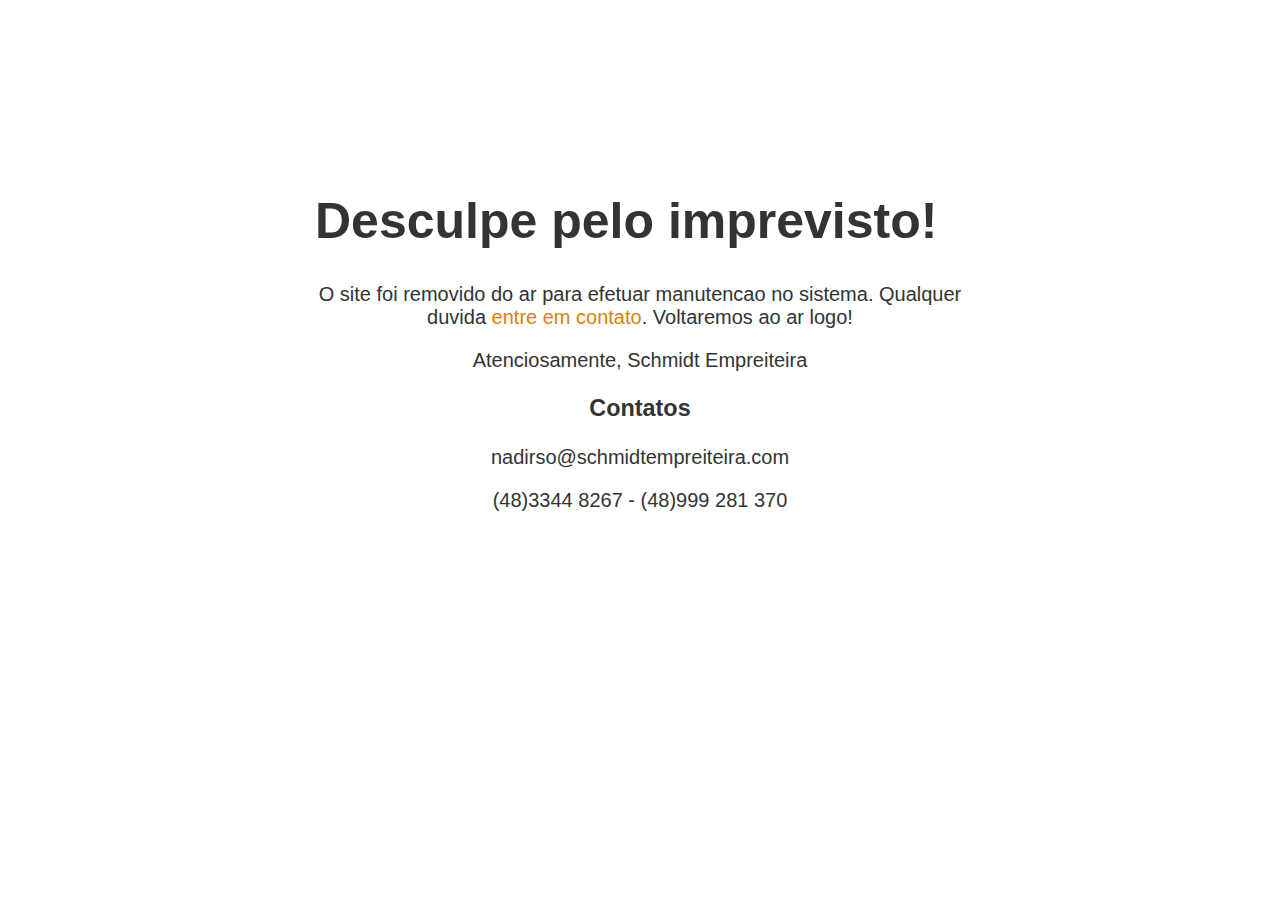
<file: manutencao.html>
<!doctype html>
<title>Site em Manutencao</title>
<style>
  body { text-align: center; padding: 150px; }
  h1 { font-size: 50px; }
  body { font: 20px Helvetica, sans-serif; color: #333; }
  article { display: block; text-align: left; width: 650px; margin: 0 auto; }
  a { color: #dc8100; text-decoration: none; }
  a:hover { color: #333; text-decoration: none; }
</style>

<article>
    <h1>Desculpe pelo imprevisto!</h1>
    <div align="center">
        <p>O site foi removido do ar para efetuar manutencao no sistema. Qualquer duvida <a href="mailto:nadirso@schmidtempreiteira.com">entre em contato</a>. Voltaremos ao ar logo!</p>
        <p>Atenciosamente, Schmidt Empreiteira</p>
		<h3>Contatos</h3>
		<p>nadirso@schmidtempreiteira.com</p>
		<p>(48)3344 8267 - (48)999 281 370</p>
    </div>
</article>
</file>
<file: custom-font/fonts.css>
/* Generated by Font Squirrel (https://www.fontsquirrel.com) on August 13, 2016 */

@font-face {
    font-family: 'futura_ltbold';
    src: url('futuralt-bold-webfont.eot');
    src: url('futuralt-bold-webfont.eot?#iefix') format('embedded-opentype'),
         url('futuralt-bold-webfont.woff') format('woff'),
         url('futuralt-bold-webfont.ttf') format('truetype'),
         url('futuralt-bold-webfont.svg#futura_ltbold') format('svg');
    font-weight: normal;
    font-style: normal;

}

@font-face {
    font-family: 'futura_ltbook';
    src: url('futuralt-book-webfont.eot');
    src: url('futuralt-book-webfont.eot?#iefix') format('embedded-opentype'),
         url('futuralt-book-webfont.woff') format('woff'),
         url('futuralt-book-webfont.ttf') format('truetype'),
         url('futuralt-book-webfont.svg#futura_ltbook') format('svg');
    font-weight: normal;
    font-style: normal;

}

@font-face {
  font-family: 'GillSansMT-UltraBold';
  src: url('GillSansMT-UltraBold.eot?#iefix') format('embedded-opentype'),  url('GillSansMT-UltraBold.woff') format('woff'), url('GillSansMT-UltraBold.ttf')  format('truetype'), url('GillSansMT-UltraBold.svg#GillSansMT-UltraBold') format('svg');
  font-weight: normal;
  font-style: normal;
}
</file>
<file: css/custom.css>
/*blue tonalities
* #3B5998
* #0e1a40
*/

/* General styles */
body {
    font-size: 15px;
    line-height: 24px;
    font-family: 'futura_ltbook', sans-serif;
    color: #484848;
}
h1, h2, h3, h4, h5, h6 {
    font-weight: bold;
    text-transform: uppercase;
    color: #484848;
    font-family: 'futura_ltbold', sans-serif;
}
h1{font-size: 70px; margin:0; line-height: 72px;}
h2 {font-size: 30px; margin: 0 0 20px;}
h3 {font-size: 20px; margin: 0 0 10px;}
img {width: 100%;}
a,button{outline: 0 !important;}
a:hover,a:focus{ text-decoration: none}

/* All Transition */
.list-inline.info a,.list-inline.social_icon a,nav.navbar.bootsnav ul.nav > li > a,.attr-nav > ul > li > a,.btn.know_btn,#filters > button,.portfolio_hover_area,.portfolio_hover_area .fa,.testimonial_content,.testimonial_content p:first-child::before,#contact_form .form-control,#contact_form .btn.submit_btn,footer a,.footer_social_icon .fa,.post .date,#scrollUp{
    transition: all 0.4s ease;
    -webkit-transition: all 0.4s ease;
    -moz-transition: all 0.4s ease;
    -o-transition: all 0.4s ease;
    -ms-transition: all 0.4s ease;
}

/* Header */


/*Preloader css*/
#loading{
    background-color: #3B5998;
    height: 100%;
    width: 100%;
    position: fixed;
    z-index: 1;
    margin-top: 0px;
    top: 0px;
    z-index: 90;
}
#loading-center{
    width: 100%;
    height: 100%;
    position: relative;
}
#loading-center-absolute {
    position: absolute;
    left: 50%;
    top: 50%;
    height: 50px;
    width: 150px;
    margin-top: -25px;
    margin-left: -75px;
}
.object{
    width: 8px;
    height: 50px;
    margin-right:5px;
    background-color: #FFF;
    -webkit-animation: animate 1s infinite;
    animation: animate 1s infinite;
    float: left;
}

.object:last-child {
    margin-right: 0px;
}

.object:nth-child(10){
    -webkit-animation-delay: 0.9s;
    animation-delay: 0.9s;	
}
.object:nth-child(9){
    -webkit-animation-delay: 0.8s;
    animation-delay: 0.8s;	
}	
.object:nth-child(8){
    -webkit-animation-delay: 0.7s;
    animation-delay: 0.7s;	
}
.object:nth-child(7){
    -webkit-animation-delay: 0.6s;
    animation-delay: 0.6s;	
}
.object:nth-child(6){
    -webkit-animation-delay: 0.5s;
    animation-delay: 0.5s;	
}
.object:nth-child(5){
    -webkit-animation-delay: 0.4s;
    animation-delay: 0.4s;
}
.object:nth-child(4){
    -webkit-animation-delay: 0.3s;
    animation-delay: 0.3s;		
}
.object:nth-child(3){
    -webkit-animation-delay: 0.2s;
    animation-delay: 0.2s;	
}
.object:nth-child(2){
    -webkit-animation-delay: 0.1s;
    animation-delay: 0.1s;
}						

@-webkit-keyframes animate {

    50% {
        -ms-transform: translateX(-25px) scaleY(0.5); 
        -webkit-transform: translateX(-25px) scaleY(0.5);
        transform: translateX(-25px) scaleY(0.5);

    }

}

@keyframes animate {
    50% {
        -ms-transform: translateX(-25px) scaleY(0.5); 
        -webkit-transform: translateX(-25px) scaleY(0.5);
        transform: translateX(-25px) scaleY(0.5);
    }

}

/*End off Preloader*/





/* Top Nav */
.top_nav {
    background: #3B5998 none repeat scroll 0 0;
    overflow: hidden;
    padding: 10px 0;
}
.list-inline.info {
    float: left;
    margin: 0;
}
.list-inline.info > li {
    padding: 0 20px 0 0;
}
.list-inline.info a,.list-inline.social_icon a {
    color: #fff;
    font-family: 'futura_ltbook', sans-serif;
}
.list-inline.info a:hover,.list-inline.social_icon a:hover {
    color: #555;
}
.list-inline.info a .fa,.list-inline.social_icon  a .fa {
    font-size: 20px;
    vertical-align: text-top;
}
.list-inline.social_icon {
    float: right;
    margin: 0;
}
/* Main Nav */
nav.navbar.bootsnav {
    background: #222533 none repeat scroll 0 0;
    border: 0 none;
}
nav.navbar.bootsnav ul.nav > li > a {
    color: #fff;
}
nav.navbar.bootsnav ul.nav > li > a:hover,nav.navbar.bootsnav ul.nav > li > a:focus {
    color: #aaa;
}
.navbar-brand {
    width:202px;
    height:60px;
    height: auto;
    padding: 20px 15px;
}
#navbar-menu {
    margin: 6px 0;
}
.nav.navbar-nav.menu {
    float: right;
}
.attr-nav {
    margin: 5px -10px 0 0;
}
.attr-nav > ul > li > a {
    color: #3B5998;
    font-size: 20px;
}
.attr-nav > ul > li > a:hover,.attr-nav > ul > li > a:focus {
    color:#0e1a40;
}
/* Carousel */
.home .carousel {
    position: relative;
    height: 700px;
    display: inline-block;
}
.home .carousel .item img{
    width:100%;
    height: 700px;
}
/*.carousel-inner > .item > a > img,
.carousel-inner > .item > img {
    height: 700px;
}*/
.carousel .overlay {
    background: rgba(0, 0, 0, 0.7) none repeat scroll 0 0;
    width: 100%;
    height: 100%;
    position: absolute;
    top: 0px;
    left: 0;
}
.carousel-caption {
    left: 7%;
    right: 7%;
    top: 70px;
}
.carousel-caption h1 {
    color: #fff;
    margin-bottom:20px;
}
.carousel-caption h1.second_heading {
    color:#3B5998;
    margin-bottom:35px;
}
.carousel-caption > h3 {
    color: #fff;
    font-family: "futura_ltbook",sans-serif;
    font-size: 40px;
    font-weight: normal;
    margin-bottom: 30px;
    text-transform: inherit;
}
.carousel-caption > p {
    font-size: 23px;
    line-height: 28px;
}
.btn.know_btn {
    background: #3B5998 none repeat scroll 0 0;
    border-radius: 30px;
    color: #fff;
    font-family: "futura_ltbold",sans-serif;
    font-size: 16px;
    padding: 10px 20px;
    text-transform: uppercase;
    border:1px solid transparent;
}
.carousel-caption .btn.know_btn {
    margin-top: 64px;
}
.carousel-caption .btn.know_btn:last-child {
    margin-left: 20px;
}
.btn.know_btn:hover,
.btn.know_btn:focus {
    background: transparent;
    color:#3B5998;
    border:1px solid #3B5998;
}




.carousel-control{
    width:50px;
    height: 50px;
    line-height: 50px;
    text-align: center;
    margin-top:-25px;
    top:50%;
}

/* About */
.about_content {
    margin-right: 25px;
}
.about_content > h2 {
    font-size: 40px;
    margin: 90px 0 15px;
    color:#3B5998;
}
.about_content > h3 {
    font-size: 30px;
    margin: 2px 0 30px;
    text-transform: inherit;
}
.about_content > p {
    line-height: 18px;
    margin-bottom: 18px;
    text-align: justify;
}
.about_content .btn.know_btn {
    margin: 18px 0 60px;
}
.about_bg {
    background: url(../images/about_bg.png)no-repeat right;
}

/*Head Title*/
.head_title p{
    line-height: 2.3rem;
}

/* Why us */
#why_us {
    background: #f2f7fa none repeat scroll 0 0;
    padding-bottom: 50px;
    line-height: 18px;
}
#why_us h2 {
    margin: 70px 0 20px;
}
.why_us_item{ padding-top: 55px;}
#why_us .fa{
    border-radius: 100%;
    box-shadow: 0 0 0 10px #3B5998, 0 0 0 20px #6D84B4, 0 0 0 30px #AFBDD4;
    padding: 38px;
    font-size:45px;
}
.why_us_item > h4 {
    font-size: 15px;
    margin: 60px 0 20px;
}

/* Services */
#services h2 {
    margin: 85px 0 50px;
    text-align:center;
}
.service_item > h3 {
    margin: 25px 0 15px;
}
.service_item .btn.know_btn {
    margin: 20px 0 100px;
}

/* Portfolio */
#portfolio {
    background: rgba(0, 0, 0, 0) url("../images/portfolio_bg.jpg") no-repeat scroll 0 0;
    background-size:cover;
    position:relative;
    padding-bottom: 102px;
    border-bottom:2px solid #3B5998;
}
#portfolio::before{
    position:absolute;
    content:"";
    height:100%;
    width:100%;
    background: rgba(59,89,152,0.85);
    top:0;
    left:0;
}
.portfolio_area{ position:relative;color:#fff;}
.portfolio_area h2 {
    color: #fff;
    margin: 65px 0 34px;
}
/* Portfolio filters */
#filters {
    margin: 52px 0 38px;
}
#filters > button {
    background: transparent none repeat scroll 0 0;
    border: 1px solid transparent;
    border-radius: 18px;
    outline: 0 none;
    padding: 6px 17px 4px;
    text-transform: uppercase;
    margin-bottom: 10px;
}
#filters > button:hover {
    border: 1px solid #282828;
    color: #282828;
}
#filters > button.is-checked {
    background: #282828;
}
#filters > button.is-checked:hover {
    color: #fff;
}
.grid{margin: 0 -6px;}
.grid-item{border:6px solid transparent;}
.grid-item, .grid-sizer {width: 25%;}
.grid-item {
    float: left;
    height: 255px !important; 
}
.grid-item{
    overflow: hidden;
}
.grid-item--width2 { width: 50%;}
.grid-item--height2 { height: 510px !important;}
.grid-item:hover img{
    transform: scale(1.1);
}
.grid-item img{
    height: 100%;
    align: middle;
    object-fit: cover;
    -webkit-transition: all 0.6s;
    -moz-transition: all 0.6s;
    -o-transition: all 0.6s;
    -ms-transition: all 0.6s;
    transition: all 0.6s;
}
/* Portfolio Hover */
.portfolio_hover_area {
    background: rgba(0, 0, 0, 0.6) none repeat scroll 0 0;
    height: 100%;
    width: 100%;
    top: 0;
    position: absolute;
    text-align: center;
    opacity:0;
}
.grid-item:hover .portfolio_hover_area {opacity: 1;}
.portfolio_hover_area .fa {
    background: #3B5998 none repeat scroll 0 0;
    border: 2px solid transparent;
    border-radius: 5px;
    border-radius: 5px;
    -webkit-border-radius: 5px;
    -moz-border-radius: 5px;
    color: #fff;
    font-size: 30px;
    margin-top: 215px;
    padding: 15px;
    border:1px solid transparent;
}
.grid-item .portfolio_hover_area .fa {
    margin-top: 90px;
}
.grid-item--width2 .portfolio_hover_area .fa {
    margin-top: 217px;
}
.portfolio_hover_area > a:first-child{  margin-right: 10px;}
.portfolio_hover_area .fa:hover{
    border:1px solid #3B5998;
    background:transparent;
    color:#3B5998;
}

/* Testimonial */
#testimonial {
    background: url("../images/testimonial_bg.jpg") no-repeat scroll 0 0;
    background-size:cover;
    position:relative;
}
#testimonial::before {
    background: #fff;
    opacity:0.7;
    content:"";
    position:absolute;
    top:0;
    left:0;
    height:100%;
    width:100%;
}
.testimonial_area{ position:relative;}
#testimonial h2 {
    margin-top: 63px;
}
.testimonial_item {
    padding: 0 15px;
}
.testimonial_content {
    background: #e5e5e5 none repeat scroll 0 0;
    border-radius: 18px;
    margin: 55px 0 30px;
    padding: 40px 15px 40px 70px;
    text-align: left;
    position:relative;
    color:#393939;
}
.testimonial_content::after {
    background: inherit;
    bottom: -10px;
    content: "";
    height: 20px;
    left: 47%;
    position: absolute;
    transform: rotate(45deg);
    width: 20px;
}
.testimonial_content p {
    position:relative;
}
.testimonial_content p:first-child::before {
    color: #989898;
    content: ",,";
    font-family: "GillSansMT-UltraBold";
    font-size: 60px;
    left: -54px;
    position: absolute;
    top: -24px;
    transform: rotateY(180deg);
}
#testimonial .col-sm-4:nth-child(3n+2) .testimonial_content {
    margin: 40px 0;
    padding-bottom: 70px;
}
.testimonial_item:hover .testimonial_content {
    background: #3B5998 none repeat scroll 0 0;
}
.testimonial_item:hover .testimonial_content::after {
    width: 22px;
    height: 22px;
    bottom:-11px;
}
.testimonial_item:hover .testimonial_content {
    color: #fff;
}
.testimonial_item:hover .testimonial_content p:first-child::before {
    color: inherit;
}
.testimonial_item > img {
    border-radius: 100%;
    height: 80px;
    width: 80px;
}
.worker_name {
    font-family: "futura_ltbold",sans-serif;
    margin: 10px 0 45px;
    text-transform: uppercase;
}

/* Contact form */
#contact_form {
    background: #fedb5d none repeat scroll 0 0;
    padding:27px 0 32px;
}
#contact_form h2 {
    margin: 20px 0 0;
    color:#73757e;
}
#contact_form .second_heading {
    font-size: 40px;
    font-family: "futura_ltbook",sans-serif;
    margin:8px 0;
}
#contact_form form.form-inline {
    padding-right: 27px;
}
#contact_form .form-inline .form-control {
    border: 2px solid transparent;
    border-radius: 10px;
    font-size: 15px;
    height: 45px;
    margin: 8px;
    padding: 10px 20px;
    width: 250px;
    box-shadow: none;
}
#contact_form .form-inline textarea.form-control {
    width: 388px;
    resize:none;
}
#contact_form .form-control:focus {
    border: 2px solid #3B5998;
    box-shadow: 0px 0px 5px 1px #3B5998;
}
#contact_form .btn.submit_btn {
    background: #73757e none repeat scroll 0 0;
    color: #fff;
    font-size: 16px;
    font-weight: bold;
    text-transform:uppercase;
    height: 45px;
    width: 120px;
    border-radius: 10px;
    margin: 6px 8px 6px 0;
}
.form-control::-moz-placeholder{color:#adadad;}
.form-control:-ms-input-placeholder{color:#adadad;}
.form-control::-webkit-input-placeholder{color:#adadad;}
#contact_form .btn.submit_btn:hover {
    background: #555 none repeat scroll 0 0;
}

/* Footer */
footer {
    background: url(../images/footer_bg.jpg)no-repeat;
    background-size:cover;
    position:relative;
    padding-top:45px;
}
footer::before {
    background: rgba(255, 255, 255, 0.33) none repeat scroll 0 0;
    content: "";
    height: 45px;
    left: 0;
    position: absolute;
    top: 0;
    width: 100%;
    z-index: 1;
}
footer::after {
    background: rgba(34, 37, 51, 0.9) none repeat scroll 0 0;
    content: "";
    height: 100%;
    left: 0;
    position: absolute;
    top: 0;
    width: 100%;
}
.footer_top,.footer_bottom{ position:relative; z-index:1; color:#fff;}
.footer_item {
    margin-top: 75px;
}
.footer_item > h4 {
    color: #fff;
    font-family: "futura_ltbook",sans-serif;
    font-size: 25px;
    margin-bottom: 34px;
    text-transform: inherit;
}
.footer_item .list-unstyled > li p{
    font-size:20px;
    color: #fff;
}
/* Footer About */
.footer_item .logo {
    margin-bottom: 15px;
    width: 200px;
}
.list-inline.footer_social_icon {
    margin: 32px 0 0;
}
.footer_social_icon .fa {
    background: #3B5998 none repeat scroll 0 0;
    border-radius: 100%;
    color: #222;
    font-size: 20px;
    height: 45px;
    padding: 12px;
    text-align: center;
    width: 45px;
}
.footer_item .footer_social_icon .fa:hover,.footer_item .footer_social_icon .fa:focus {
    background:#0e1a40 none repeat scroll 0 0;
}
/* Footer Explore */
.footer_menu .fa {
    font-size: 10px;
    margin-right: 18px;
}
.list-unstyled.footer_menu > li {
    padding: 4px 0;
}
/* Footer Post */
.list-unstyled.post,.list-unstyled.footer_contact {
    margin-top: -14px;
}
.post .date {
    border: 2px solid #fff;
    border-radius: 100%;
    display: block;
    float: left;
    font-size: 20px;
    height: 50px;
    line-height: 12px;
    margin-right: 15px;
    padding: 10px;
    text-align: center;
    width: 50px;
}
.footer_item li a:hover .date,.footer_item li a:focus .date{ border:2px solid #aaa; }
.footer_item li a:hover,.footer_item li a:focus{
    color: #aaa;
}
.post .date small {
    font-size: 12px;
}

.list-unstyled.post > li,.list-unstyled.footer_contact > li {
    padding: 14px 0;
    overflow:hidden;
}
/* Footer Contact */
.footer_contact .fa {
    margin-right: 25px;
    text-align: center;
    width: 15px;
    float: left;
    font-size:18px;
}
.list-unstyled.footer_contact p {
    overflow: hidden;
}
.footer_bottom {
    background: #1a1c27 none repeat scroll 0 0;
    padding: 28px 0 18px;
    margin-top:55px;
}
.footer_bottom a {
    color: #3B5998;
}
.footer_bottom a:hover,.footer_bottom a:focus {
    color:#0e1a40;
}
/* ScrollUP */
#scrollUp {
    background: url(../images/top.png)no-repeat scroll 0 0;
    bottom: 20px;
    color: #000;
    height: 40px;
    right: 20px;
    width: 40px;
    opacity:0.7;
}
#scrollUp:hover {
    background: url(../images/top.png)no-repeat scroll 0 -40px;
}

/* Responsive Styles for various devices */
@media (min-width: 1600px) {
    .container{ width: 1200px;}
    .carousel-inner > .item > a > img, .carousel-inner > .item > img {
        height: 740px;
    }
    .carousel-caption {
        left: 18%;
        right: 18%;
        top: 95px;
    }
    .about_content {
        margin-right: 50px;
    }


}

@media (max-width: 1199px) {
    h1 {
        font-size: 50px;
        line-height: 55px;
    }
    h2 {
        font-size: 25px;
    }
    .carousel-inner > .item > a > img, .carousel-inner > .item > img {
        height: 550px;
    }
    .carousel-caption {
        left: 3%;
        right: 3%;
        top:40px;
    }

    .about_banner > img {
        width: 334px;
        display:block;
        margin:0 auto;
    }
    .grid-item {
        height: 220px !important;
    }
    .grid-item--height2 { height: 440px !important;}
    .grid-item .portfolio_hover_area .fa {
        margin-top: 73px;
    }
    .grid-item--width2 .portfolio_hover_area .fa {
        margin-top: 183px;
    }
    #contact_form .second_heading {
        font-size: 30px;
    }
    #contact_form .form-inline .form-control {
        width: 202px;
    }
    #contact_form .form-inline textarea.form-control {
        width: 317px;
    }
    #contact_form .btn.submit_btn {
        width: 95px;
    }


}

@media (max-width: 991px) {
    .list-inline.info > li {
        padding: 0 12px 0 0;
    }
    .list-inline.social_icon > li {
        padding: 0 2px;
    }
    nav.navbar.bootsnav .navbar-header {
        padding: 0;
    }
    nav.navbar.bootsnav .navbar-toggle {
        margin-top: 32px;
    }
    .attr-nav {
        right: 25px;
        top: 15px;
    }
    nav.navbar.bootsnav ul.nav > li > a {
        padding: 12px 0;
    }
    .container.about_bg {
        background-position: bottom 100px center;
    }
    .grid-item {
        height: 255px !important;
        width:50%;
    }
    .grid-item--height2 { height: 500px !important; width:100%;}
    .grid-item .portfolio_hover_area .fa {
        margin-top: 90px;
    }
    .grid-item--width2 .portfolio_hover_area .fa {
        margin-top: 217px;
    }
    #contact_form {
        text-align: center;
    }
    #contact_form form.form-inline {
        margin: 0 -8px;
        padding-right: 15px;
    }
    #contact_form .form-inline .form-control {
        width: 349px;
    }
    #contact_form .form-inline textarea.form-control {
        width: 538px;
    }
    #contact_form .btn.submit_btn {
        width: 168px;
    }


}

@media (max-width: 767px) {
    h1 {
        font-size: 32px;
        line-height: 35px;
    }
    .list-inline.info {
        width: 60%;
    }
    .list-inline.social_icon {
        width: 40%;
        text-align: right;
    }
    nav.navbar.bootsnav .navbar-toggle {
        margin-left: 15px;
    }
    .carousel-caption {
        top: 20px;
    }
    .carousel-inner > .item > a > img, .carousel-inner > .item > img {
        height: 450px;
    }
    .carousel-caption > h3 {
        font-size: 26px;
        margin-bottom: 10px;
    }
    .carousel-caption > p {
        font-size: 18px;
        line-height: 22px;
    }
    .carousel-caption .btn.know_btn {
        margin-top: 35px;
    }
    .carousel-caption .btn.know_btn:last-child {
        margin-left: 30px;
    }
    .about_content > h2 {
        font-size: 26px;
        margin-top: 70px;
    }
    .about_content > h3 {
        font-size: 26px;
    }
    .service_item .btn.know_btn {
        margin-bottom: 80px;
    }

    #contact_form h2 {
        margin-top: 10px;
    }
    #contact_form .second_heading {
        margin: 8px 0 20px;
    }
    #contact_form form.form-inline {
        margin: 0;
    }
    #contact_form .form-inline .form-control,#contact_form .form-inline textarea.form-control {
        margin: 0;
        width: 100%;
    }
    #contact_form .btn.submit_btn {
        float: left;
        margin: 0;
        width: 145px;
    }


}

@media (max-width: 479px) {
    h1 {
        font-size: 30px;
        line-height: 32px;
    }
    h3 {
        font-size: 17px;
    }
    .list-inline.info {
        margin-bottom: 10px;
        text-align: center;
        width: 100%;
    }
    .list-inline.info > li {
        padding: 0 8px;
    }
    .list-inline.social_icon {
        text-align: center;
        width: 100%;
        padding: 0 8px;
    }
    .carousel-inner > .item > a > img, .carousel-inner > .item > img {
        height: 420px;
    }
    .carousel-caption {
        top: 5px;
    }
    .carousel-caption h1.second_heading {
        margin-bottom: 10px;
    }
    .carousel-caption > h3 {
        font-size: 20px;
        margin-bottom: 10px;
    }
    .carousel-caption > p {
        font-size: 16px;
        line-height: 20px;
    }
    .btn.know_btn {
        font-size: 14px;
        padding: 8px 14px;
    }
    .carousel-caption .btn.know_btn {
        margin-top: 10px;
    }
    .carousel-caption .btn.know_btn:last-child {
        margin-left: 10px;
    }
    .about_content > h3 {
        font-size: 24px;
    }
    .about_banner > img {
        width: 100%;
    }
    #filters > button {
        font-size: 14px;
    }
    .grid-item {
        width:100%;
    }
    .grid-item--height2 { height: 255px !important;}
    .grid-item--width2 .portfolio_hover_area .fa {
        margin-top: 90px;
    }
    .list-inline.footer_social_icon > li {
        padding: 8px 3px;
    }


}
</file>
<file: css/bootsnav.css>
/* ==============================================================

Template name : Bootsnav - Multi Purpose Header
Categorie : Bootstrap Menu in CSS
Author : adamnurdin01
Version : v.1.1
Created : 2016-06-02
Last update : 2016-06-11

============================================================== */

/* MEGAMENU STYLE
=================================*/
nav.bootsnav .dropdown.megamenu-fw {
    position: static;
}

nav.bootsnav .container {
    position: relative;
}

nav.bootsnav .megamenu-fw .dropdown-menu {
    left: auto;
}

nav.bootsnav .megamenu-content {
    padding: 15px;
    width: 100% !important;
}

nav.bootsnav .megamenu-content .title{
    margin-top: 0;
}

nav.bootsnav .dropdown.megamenu-fw .dropdown-menu {
    left: 0;
    right: 0;
}

/* Navbar
=================================*/
nav.navbar.bootsnav{
    margin-bottom: 0;
    -moz-border-radius: 0px;
    -webkit-border-radius: 0px;
    -o-border-radius: 0px;
    border-radius: 0px;
    background-color: #fff;
    border: none;
    border-bottom: solid 1px #e0e0e0;
    z-index: 9;
}

nav.navbar.bootsnav ul.nav > li > a{
    color: #6f6f6f;
    background-color: transparent !important;
}

nav.navbar.bootsnav ul.nav li.megamenu-fw > a:hover,
nav.navbar.bootsnav ul.nav li.megamenu-fw > a:focus,
nav.navbar.bootsnav ul.nav li.active > a:hover,
nav.navbar.bootsnav ul.nav li.active > a:focus,
nav.navbar.bootsnav ul.nav li.active > a{
    background-color: transparent;
}

nav.navbar.bootsnav .navbar-toggle{
    background-color: #fff !important;
    border: none;
    padding: 0;
    font-size: 18px;
    position: relative;
    top: 5px;
}

nav.navbar.bootsnav ul.nav .dropdown-menu .dropdown-menu{
    top: 0;
    left: 100%;
}

nav.navbar.bootsnav ul.nav ul.dropdown-menu > li > a{
    white-space:normal;
}


ul.menu-col{
    padding: 0;
    margin: 0;
    list-style: none;
}

ul.menu-col li a{
    color: #6f6f6f;
}

ul.menu-col li a:hover,
ul.menu-col li a:focus{
    text-decoration: none;
}

/* Navbar Full
=================================*/
nav.bootsnav.navbar-full{
    padding-bottom: 10px;
    padding-top: 10px;
}

nav.bootsnav.navbar-full .navbar-header{
    display: block;
    width: 100%;
}

nav.bootsnav.navbar-full .navbar-toggle{
    display: inline-block;
    margin-right: 0;
    position: relative;
    top: 0;
    font-size: 30px;
    -webkit-transition: all 1s ease-in-out;
	-moz-transition: all 1s ease-in-out;
	-o-transition: all 1s ease-in-out;
	-ms-transition: all 1s ease-in-out;
	transition: all 1s ease-in-out;
}

nav.bootsnav.navbar-full .navbar-collapse{
    position: fixed;
    width: 100%;
    height: 100% !important;
    top: 0;
    left: 0;
    padding: 0;
    display: none !important;
    z-index: 9;
}

nav.bootsnav.navbar-full .navbar-collapse.in{
    display: block !important;
}

nav.bootsnav.navbar-full .navbar-collapse .nav-full{
    overflow: auto;
}

nav.bootsnav.navbar-full .navbar-collapse .wrap-full-menu{
    display: table-cell;
    vertical-align: middle;
    background-color: #fff;
    overflow: auto;
}

nav.bootsnav.navbar-full .navbar-collapse .nav-full::-webkit-scrollbar {
    width: 0;
}

nav.bootsnav.navbar-full .navbar-collapse .nav-full::-moz-scrollbar {
    width: 0;
}

nav.bootsnav.navbar-full .navbar-collapse .nav-full::-ms-scrollbar {
    width: 0;
}

nav.bootsnav.navbar-full .navbar-collapse .nav-full::-o-scrollbar {
    width: 0;
}


nav.bootsnav.navbar-full .navbar-collapse ul.nav{
    display: block;
    width: 100%;
    overflow: auto;
}

nav.bootsnav.navbar-full .navbar-collapse ul.nav a:hover,
nav.bootsnav.navbar-full .navbar-collapse ul.nav a:focus,
nav.bootsnav.navbar-full .navbar-collapse ul.nav a{
    background-color: transparent;
}

nav.bootsnav.navbar-full .navbar-collapse ul.nav > li{
    float: none;
    display: block;
    text-align: center;
}

nav.bootsnav.navbar-full .navbar-collapse ul.nav > li > a{
    display: table;
    margin: auto;
    text-transform: uppercase;
    font-weight: bold;
    letter-spacing: 2px;
    font-size: 24px;
    padding: 10px 15px;
}

li.close-full-menu > a{
    padding-top: 0px !important;
    padding-bottom: 0px !important;
}

li.close-full-menu{
    padding-top: 30px !important;
    padding-bottom: 30px !important;
}

/* Atribute Navigation
=================================*/
.attr-nav{
    float: right;
    display: inline-block;
    margin-left: 13px;
    margin-right: -15px;
}

.attr-nav > ul{
    padding: 0;
    margin: 0 0 -7px 0;
    list-style: none;
    display: inline-block;
}

.attr-nav > ul > li{
    float: left;
    display: block;
}

.attr-nav > ul > li > a{
    color: #6f6f6f;
    display: block;
    padding: 28px 15px;
    position: relative;
}

.attr-nav > ul > li > a span.badge{
    position: absolute;
    top: 50%;
    margin-top: -15px;
    right: 5px;
    font-size: 10px;
    padding: 0;
    width: 15px;
    height: 15px;
    padding-top: 2px;
}

.attr-nav > ul > li.dropdown ul.dropdown-menu{
    -moz-border-radius: 0px;
    -webkit-border-radius: 0px;
    -o-border-radius: 0px;
    border-radius: 0px;
    -moz-box-shadow: 0px 0px 0px;
    -webkit-box-shadow: 0px 0px 0px;
    -o-box-shadow: 0px 0px 0px;
    box-shadow: 0px 0px 0px;
    border: solid 1px #e0e0e0;
}

ul.cart-list{
    padding: 0 !important;
    width: 250px !important;
}

ul.cart-list > li{
    position: relative;
    border-bottom: solid 1px #efefef;
    padding: 15px 15px 23px 15px !important;
}

ul.cart-list > li > a.photo{
    padding: 0 !important;
    margin-right: 15px;
    float: left;
    display: block;
    width: 50px;
    height: 50px;
    left: 15px;
    top: 15px;
}

ul.cart-list > li img{
    width: 50px;
    height: 50px;
    border: solid 1px #efefef;
}

ul.cart-list > li > h6{
    margin: 0;
}

ul.cart-list > li > h6 > a.photo{
    padding: 0 !important;
    display: block;
}

ul.cart-list > li > p{
    margin-bottom: 0;
}

ul.cart-list > li.total{
    background-color: #f5f5f5;
    padding-bottom: 15px !important;
}

ul.cart-list > li.total > .btn{
    display: inline-block;
    border-bottom: solid 1px #efefef !important;
}

ul.cart-list > li .price{
    font-weight: bold;
}

ul.cart-list > li.total > span{
    padding-top: 8px;
}

/* Top Search
=================================*/
.top-search{
    background-color: #333;
    padding: 10px 0;
    display: none;
}

.top-search input.form-control{
    background-color: transparent;
    border: none;
    -moz-box-shadow: 0px 0px 0px;
    -webkit-box-shadow: 0px 0px 0px;
    -o-box-shadow: 0px 0px 0px;
    box-shadow: 0px 0px 0px;
    color: #fff;
    height: 40px;
    padding: 0 15px;
}

.top-search .input-group-addon{
    background-color: transparent;
    border: none;
    color: #fff;
    padding-left: 0;
    padding-right: 0;
}

.top-search .input-group-addon.close-search{
    cursor: pointer;
}

/* Side Menu
=================================*/
body{
    -webkit-transition: all 0.3s ease-in-out;
	-moz-transition: all 0.3s ease-in-out;
	-o-transition: all 0.3s ease-in-out;
	-ms-transition: all 0.3s ease-in-out;
	transition: all 0.3s ease-in-out;
}

body.on-side{
    margin-left: -280px;
}

.side{
    position: fixed;
    overflow-y: auto;
    top: 0;
    right: -280px;
    width: 280px;
    padding: 25px 30px;
    height: 100%;
    display: block;
    background-color: #333;
    -webkit-transition: all 0.3s ease-in-out;
	-moz-transition: all 0.3s ease-in-out;
	-o-transition: all 0.3s ease-in-out;
	-ms-transition: all 0.3s ease-in-out;
	transition: all 0.3s ease-in-out;
    z-index: 9;
}

.side.on{
    right: 0;
}

.side .close-side{
    float: right;
    color: #fff;
    position: relative;
    z-index: 2;
    font-size: 16px;
}

.side .widget{
    position: relative;
    z-index: 1;
    margin-bottom: 25px;
}

.side .widget .title{
    color: #fff;
    margin-bottom: 15px;
}

.side .widget ul.link{
    padding: 0;
    margin: 0;
    list-style: none;
}

.side .widget ul.link li a{
    color: #9f9f9f;
    letter-spacing: 1px;
}

.side .widget ul.link li a:focus,
.side .widget ul.link li a:hover{
    color: #fff;
    text-decoration: none;
}

/* Share
=================================*/
nav.navbar.bootsnav .share{
    padding: 0 30px;
    margin-bottom: 30px;
}

nav.navbar.bootsnav .share ul{
    display: inline-block;
    padding: 0;
    margin: 0 0 -7px 0;
    list-style: none;
}

nav.navbar.bootsnav .share ul > li{
    float: left;
    display: block;
    margin-right: 5px;
}

nav.navbar.bootsnav .share ul > li > a{
    display: table-cell;
    vertical-align: middle;
    text-align: center;
    width: 35px;
    height: 35px;
    -moz-border-radius: 50%;
    -webkit-border-radius: 50%;
    -o-border-radius: 50%;
    border-radius: 50%;
    background-color: #cfcfcf;
    color: #fff;
}

/* Transparent
=================================*/
nav.navbar.bootsnav.navbar-fixed{
    position: fixed;
    display: block;
    width: 100%;
}

nav.navbar.bootsnav.no-background{
    -webkit-transition: all 1s ease-in-out;
	-moz-transition: all 1s ease-in-out;
	-o-transition: all 1s ease-in-out;
	-ms-transition: all 1s ease-in-out;
	transition: all 1s ease-in-out;
}

/* Navbar Sticky
=================================*/
.wrap-sticky{
    position: relative;
    -webkit-transition: all 0.3s ease-in-out;
	-moz-transition: all 0.3s ease-in-out;
	-o-transition: all 0.3s ease-in-out;
	-ms-transition: all 0.3s ease-in-out;
	transition: all 0.3s ease-in-out;
}

.wrap-sticky nav.navbar.bootsnav{
    position: absolute;
    width: 100%;
    left: 0;
    top: 0;
}

.wrap-sticky nav.navbar.bootsnav.sticked{
    position: fixed;
    -webkit-transition: all 0.2s ease-in-out;
	-moz-transition: all 0.2s ease-in-out;
	-o-transition: all 0.2s ease-in-out;
	-ms-transition: all 0.2s ease-in-out;
	transition: all 0.2s ease-in-out;
}

body.on-side .wrap-sticky nav.navbar.bootsnav.sticked{
    left: -280px;
}
nav.navbar.bootsnav ul.nav > li > a{
	padding: 30px 15px;
}

@media (max-width: 991px) {
    /* Navbar Responsive
    =================================*/ 
    nav.navbar.bootsnav .navbar-brand    {
        display: inline-block;
        float: none !important;
        margin: 0 !important;
    }
    
    nav.navbar.bootsnav .navbar-header {
        float: none;
        display: block;
        text-align: center;
        padding-left: 30px;
        padding-right: 30px;
    }
    
    nav.navbar.bootsnav .navbar-toggle {
        display: inline-block;
        float: left;
        margin-right: -200px;
        margin-top: 10px;
    }
    
    nav.navbar.bootsnav .navbar-collapse {
        border: none;   
        margin-bottom: 0;
    }
    
    nav.navbar.bootsnav.no-full .navbar-collapse{
        max-height: 350px;
    }
    
    nav.navbar.bootsnav .navbar-collapse.collapse {
        display: none !important;
    }
    
    nav.navbar.bootsnav .navbar-collapse.collapse.in {
        display: block !important;
    }
    
    nav.navbar.bootsnav .navbar-nav {
        float: none !important;
        padding-left: 30px;
        padding-right: 30px;
        margin: 0px -15px;
    }
    
    nav.navbar.bootsnav .navbar-nav > li {
        float: none;
        border-top: dotted 1px #aaa;
    }
    
    nav.navbar.bootsnav li.dropdown a.dropdown-toggle:before{
        font-family: 'FontAwesome';
        content: "\f105";
        float: right;
        font-size: 16px;
        margin-left: 10px;
    }
    
    nav.navbar.bootsnav li.dropdown.on > a.dropdown-toggle:before{
        content: "\f107";
    }
    
    nav.navbar.bootsnav .navbar-nav > li > a{
        display: block;
        width: 100%;
        padding: 10px 0;
    }
    
    nav.navbar.bootsnav .navbar-nav > li:first-child{
        border-top: none;
    }
    nav.navbar.bootsnav ul.nav li.dropdown li a.dropdown-toggle{
        float: none !important;
        position: relative;
        display: block;
        width: 100%;
    }
    
    nav.navbar.bootsnav ul.nav li.dropdown ul.dropdown-menu{
        width: 100%;
        position: relative !important;
        background-color: transparent;
        float: none;
        border: none;
        padding: 0 0 0 15px !important;
        margin: 0 0 -1px 0 !important;
        -moz-box-shadow: 0px 0px 0px;
        -webkit-box-shadow: 0px 0px 0px;
        -o-box-shadow: 0px 0px 0px;
        box-shadow: 0px 0px 0px;
        -moz-border-radius: 0px 0px 0px;
        -webkit-border-radius: 0px 0px 0px;
        -o-border-radius: 0px 0px 0px;
        border-radius: 0px 0px 0px;
    }
    
    nav.navbar.bootsnav ul.nav li.dropdown ul.dropdown-menu  > li > a{
        display: block;
        width: 100%;
        border-bottom: solid 1px #e0e0e0;
        padding: 10px 0;
        color: #6f6f6f;
    }
    
    nav.navbar.bootsnav ul.nav ul.dropdown-menu li a:hover,
    nav.navbar.bootsnav ul.nav ul.dropdown-menu li a:focus{
        background-color: transparent;
    }
    
    nav.navbar.bootsnav ul.nav ul.dropdown-menu ul.dropdown-menu{
        float: none !important;
        left: 0;
        padding: 0 0 0 15px;
        position: relative;
        background: transparent;
        width: 100%;
    }
    
    nav.navbar.bootsnav ul.nav ul.dropdown-menu li.dropdown.on > ul.dropdown-menu{
        display: inline-block;
        margin-top: -10px;
    }
    
    nav.navbar.bootsnav li.dropdown ul.dropdown-menu li.dropdown > a.dropdown-toggle:after{
        display: none;
    }
    
    nav.navbar.bootsnav .dropdown .megamenu-content .col-menu .title{
        padding: 10px 15px 10px 0;
        line-height: 24px;
        text-transform: none;
        font-weight: 400;
        letter-spacing: 0px;
        margin-bottom: 0;
        cursor: pointer;
        border-bottom: solid 1px #e0e0e0;
        color: #6f6f6f;
    }
    
    nav.navbar.bootsnav .dropdown .megamenu-content .col-menu ul > li > a{
        display: block;
        width: 100%;
        border-bottom: solid 1px #e0e0e0;
        padding: 8px 0;
    }
    
   nav.navbar.bootsnav .dropdown .megamenu-content .col-menu .title:before{
        font-family: 'FontAwesome';
        content: "\f105";
        float: right;
        font-size: 16px;
        margin-left: 10px;
       position: relative;
       right: -15px;
    }
    
    nav.navbar.bootsnav .dropdown .megamenu-content .col-menu:last-child .title{
        border-bottom: none;
    }
    
    nav.navbar.bootsnav .dropdown .megamenu-content .col-menu.on:last-child .title{
        border-bottom: solid 1px #e0e0e0;
    }
    
    nav.navbar.bootsnav .dropdown .megamenu-content .col-menu:last-child ul.menu-col li:last-child a{
        border-bottom: none;
    }
    
    nav.navbar.bootsnav .dropdown .megamenu-content .col-menu.on .title:before{
        content: "\f107";
    }
    
    nav.navbar.bootsnav .dropdown .megamenu-content .col-menu .content{
        padding: 0 0 0 15px;
    }
    
    nav.bootsnav.brand-center .navbar-collapse{
        display: block;
    }
    
    nav.bootsnav.brand-center ul.nav{
        margin-bottom: 0px !important;
    }
    
    nav.bootsnav.brand-center .navbar-collapse .col-half{
        width: 100%;
        float: none;
        display: block;
    }
    
    nav.bootsnav.brand-center .navbar-collapse .col-half.left{
        margin-bottom: 0;
    }
    
    nav.bootsnav .megamenu-content{
        padding: 0;
    }
    
    nav.bootsnav .megamenu-content .col-menu{
        padding-bottom: 0;
    }
    
    nav.bootsnav .megamenu-content .title{
        cursor: pointer;
        display: block;
        padding: 10px 15px;
        margin-bottom: 0;
        font-weight: normal;
    }
    
    nav.bootsnav .megamenu-content .content{
        display: none;
    }
    
    .attr-nav{
        position: absolute;
        right: 60px;
    }
    
    .attr-nav > ul{
        padding: 0;
        margin: 0 -15px -7px 0;
    }
    
    .attr-nav > ul > li > a{
        padding: 16px 15px 15px;
    }
    
    .attr-nav > ul > li.dropdown > a.dropdown-toggle:before{
        display: none;
    }
    
    .attr-nav > ul > li.dropdown ul.dropdown-menu{
        margin-top: 2px;
        margin-left: 55px;
        width: 250px;
        left: -250px;
        border-top: solid 5px;
    }
    
    .top-search .container{
        padding: 0 45px;
    }
    
    /* Navbar full Responsive
    =================================*/   
    nav.bootsnav.navbar-full ul.nav{
        margin-left: 0;
    }
    
    nav.bootsnav.navbar-full ul.nav > li > a{
        border: none;
    }
    
    nav.bootsnav.navbar-full .navbar-brand    {
        float: left !important;
        padding-left: 0;
    }
    
    nav.bootsnav.navbar-full .navbar-toggle {
        display: inline-block;
        float: right;
        margin-right: 0;
        margin-top: 10px;
    }
    
    nav.bootsnav.navbar-full .navbar-header {
        padding-left: 15px;
        padding-right: 15px;
    }
    
    /* Navbar Sidebar
    =================================*/ 
    nav.navbar.bootsnav.navbar-sidebar .share{
        padding: 30px 15px;
        margin-bottom: 0;
    }
    
    /* Tabs
    =================================*/ 
    nav.navbar.bootsnav .megamenu-content.tabbed{
        padding-left: 0 !mportant;
    }
    
    nav.navbar.bootsnav .tabbed > li{
        padding: 25px 0;
        margin-left: -15px !important;
    }
    
    /* Mobile Navigation
    =================================*/     
    body > .wrapper{
        -webkit-transition: all 0.3s ease-in-out;
        -moz-transition: all 0.3s ease-in-out;
        -o-transition: all 0.3s ease-in-out;
        -ms-transition: all 0.3s ease-in-out;
        transition: all 0.3s ease-in-out;
    }
    
    body.side-right > .wrapper{
        margin-left: 280px;
        margin-right: -280px !important;
    }
    
    nav.navbar.bootsnav.navbar-mobile .navbar-collapse{
        position: fixed;
        overflow-y: auto !important;
        overflow-x: hidden !important;
        display: block;
        background: #fff;
        z-index: 99;
        width: 280px;
        height: 100% !important;
        left: -280px;
        top: 0;
        padding: 0;
        -webkit-transition: all 0.3s ease-in-out;
        -moz-transition: all 0.3s ease-in-out;
        -o-transition: all 0.3s ease-in-out;
        -ms-transition: all 0.3s ease-in-out;
        transition: all 0.3s ease-in-out;
    }
    
    nav.navbar.bootsnav.navbar-mobile .navbar-collapse.in{
        left: 0;
    }
    
    nav.navbar.bootsnav.navbar-mobile ul.nav{
        width: 293px;
        padding-right: 0;
        padding-left: 15px;
    }
    
    nav.navbar.bootsnav.navbar-mobile ul.nav > li > a{
        padding: 15px 15px;
    }
    
    nav.navbar.bootsnav.navbar-mobile ul.nav ul.dropdown-menu > li > a{
        padding-right: 15px !important;
        padding-top: 15px !important;
        padding-bottom: 15px !important;
    }
    
    nav.navbar.bootsnav.navbar-mobile ul.nav ul.dropdown-menu .col-menu .title{
        padding-right: 30px !important;
        padding-top: 13px !important;
        padding-bottom: 13px !important;
    }
    
    nav.navbar.bootsnav.navbar-mobile ul.nav ul.dropdown-menu .col-menu ul.menu-col li a{
        padding-top: 13px !important;
        padding-bottom: 13px !important;
    }
    
    nav.navbar.bootsnav.navbar-mobile .navbar-collapse [class*=' col-'] {
        width: 100%;
    }
    
    nav.navbar.bootsnav.navbar-fixed .logo-scrolled{
        display: block !important;
    }

    nav.navbar.bootsnav.navbar-fixed .logo-display{
        display: none !important;
    }
    
    nav.navbar.bootsnav.navbar-mobile .tab-menu,
    nav.navbar.bootsnav.navbar-mobile .tab-content{
        width: 100%;
        display: block;
    }
}

@media (max-width: 767px) {
    nav.navbar.bootsnav .navbar-header {
        padding-left: 15px;
        padding-right: 15px;
    }
    
    nav.navbar.bootsnav .navbar-nav {
        padding-left: 15px;
        padding-right: 15px;
    }
    
    .attr-nav{
        right: 30px;
    }
    
    .attr-nav > ul{
        margin-right: -10px;
    }
    
    .attr-nav > ul > li > a{
        padding: 16px 10px 15px;
        padding-left: 0 !important;
    }
    
    .attr-nav > ul > li.dropdown ul.dropdown-menu{
        left: -275px;
    }
    
    .top-search .container{
        padding: 0 15px;
    }
    
    nav.bootsnav.navbar-full .navbar-collapse{
        left: 15px;
    }
    
    nav.bootsnav.navbar-full .navbar-header{
        padding-right: 0;
    }
    
    nav.bootsnav.navbar-full .navbar-toggle {
        margin-right: -15px;
    }
    
    nav.bootsnav.navbar-full ul.nav > li > a{
        font-size: 18px !important;
        line-height: 24px !important;
        padding: 5px 10px !important;
    }
    
    /* Navbar Sidebar
    =================================*/ 
    nav.navbar.bootsnav.navbar-sidebar .share{
        padding: 30px 15px !important;
    }
    
    /* Navbar Sidebar
    =================================*/ 
    nav.navbar.bootsnav.navbar-sidebar .share{
        padding: 30px 0 !important;
        margin-bottom: 0;
    }
    
    nav.navbar.bootsnav.navbar-mobile.navbar-sidebar .share{
        padding: 30px 15px !important;
        margin-bottom: 0;
    }
    
    /* Mobile Navigation
    =================================*/ 
    body.side-right > .wrapper{
        margin-left: 280px;
        margin-right: -280px !important;
    }
    
    nav.navbar.bootsnav.navbar-mobile .navbar-collapse{
        margin-left: 0;
    }
    
    nav.navbar.bootsnav.navbar-mobile ul.nav{
        margin-left: -15px;
    }
    
    nav.navbar.bootsnav.navbar-mobile ul.nav{
        border-top: solid 1px #fff;
    }
    
    li.close-full-menu{
        padding-top: 15px !important;
        padding-bottom: 15px !important;
    }
}

@media (min-width: 480px) and (max-width: 640px) {
    nav.bootsnav.navbar-full ul.nav{
        padding-top: 30px;
        padding-bottom: 30px;
    }
}
</file>
